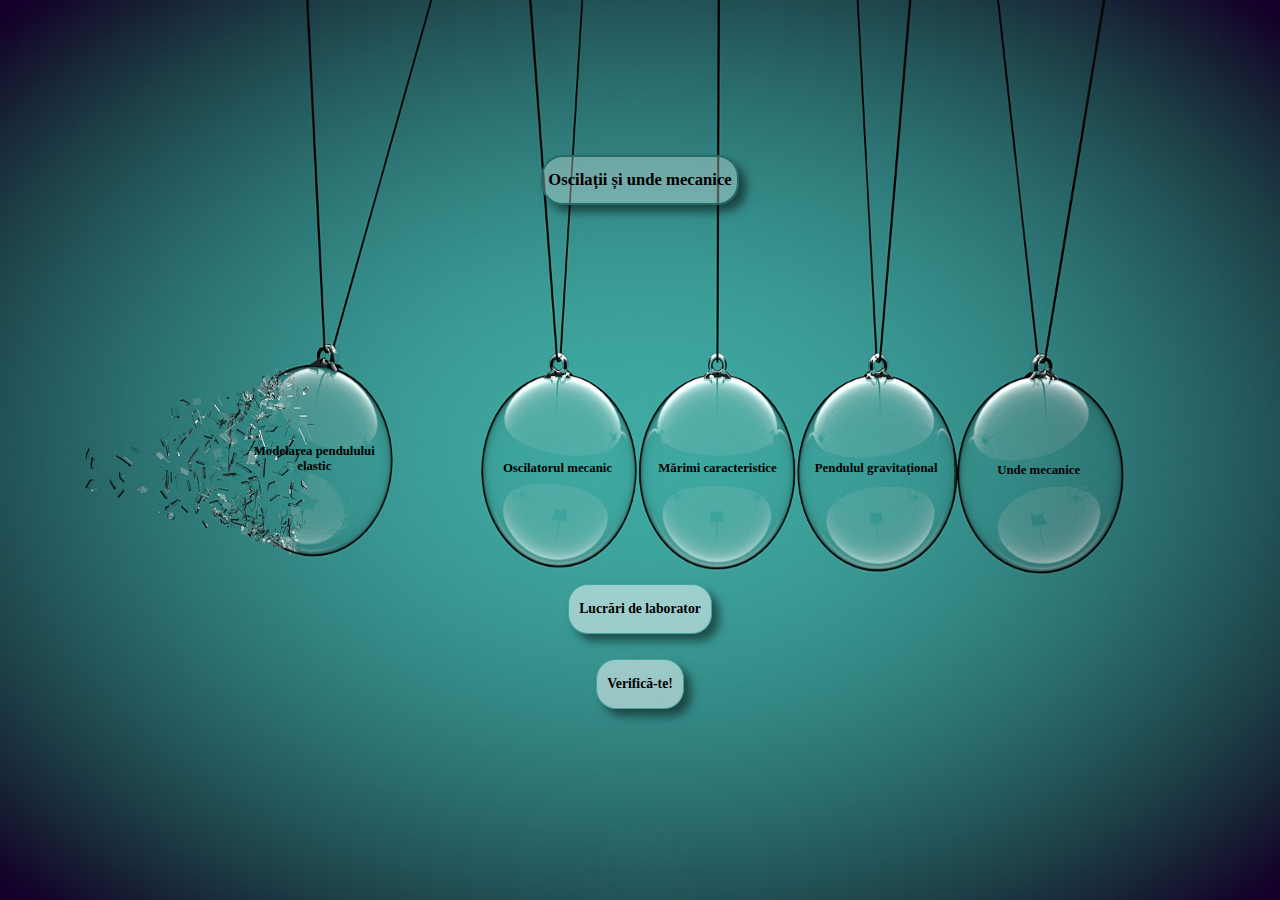
<file: index.html>
<!DOCTYPE html>
<html lang="ro">
    <head>
        <link rel="icon" href="imagini/battle-net-brands.svg">
        <title>Oscilații și unde mecanice</title>
        <meta charset="utf-8">
        <link rel="stylesheet" type="text/css" href="page_index.css">
        <meta name="viewport" content="width=device-width, initial-scale=1.0">
    </head>

    <body>
        <div class="main-section">
            <button class="button1" onclick="location.href='#'">Oscilații și unde mecanice</button>
        </div>
            
        <div class="content">
            <button class="btn button2" onclick="location.href='pendulul_elastic.html'" title="Modelarea pendulului elastic">Modelarea pendulului elastic</button>
            <button class="btn button3" onclick="location.href='pag1.html'" title="Oscilatorul liniar">Oscilatorul mecanic</button>
            <button class="btn button4" onclick="location.href='pag2.html'" title="Mișcarea oscilatorie">Mărimi caracteristice</button>
            <button class="btn button5" onclick="location.href='pag3.html'" title="Pendulul elastic">Pendulul gravitațional</button>
            <button class="btn button6" onclick="location.href='pag4.html'" title="Pendulul gravitațional">Unde mecanice</button>
        </div>

        <button class="verif" onclick="location.href='pag5.html'" title="Lucrări de laborator">Lucrări de laborator</button>
        <button class="verif" onclick="location.href='verificare.html'" title="Probleme">Verifică-te!</button>
    </body>
</html>
</file>
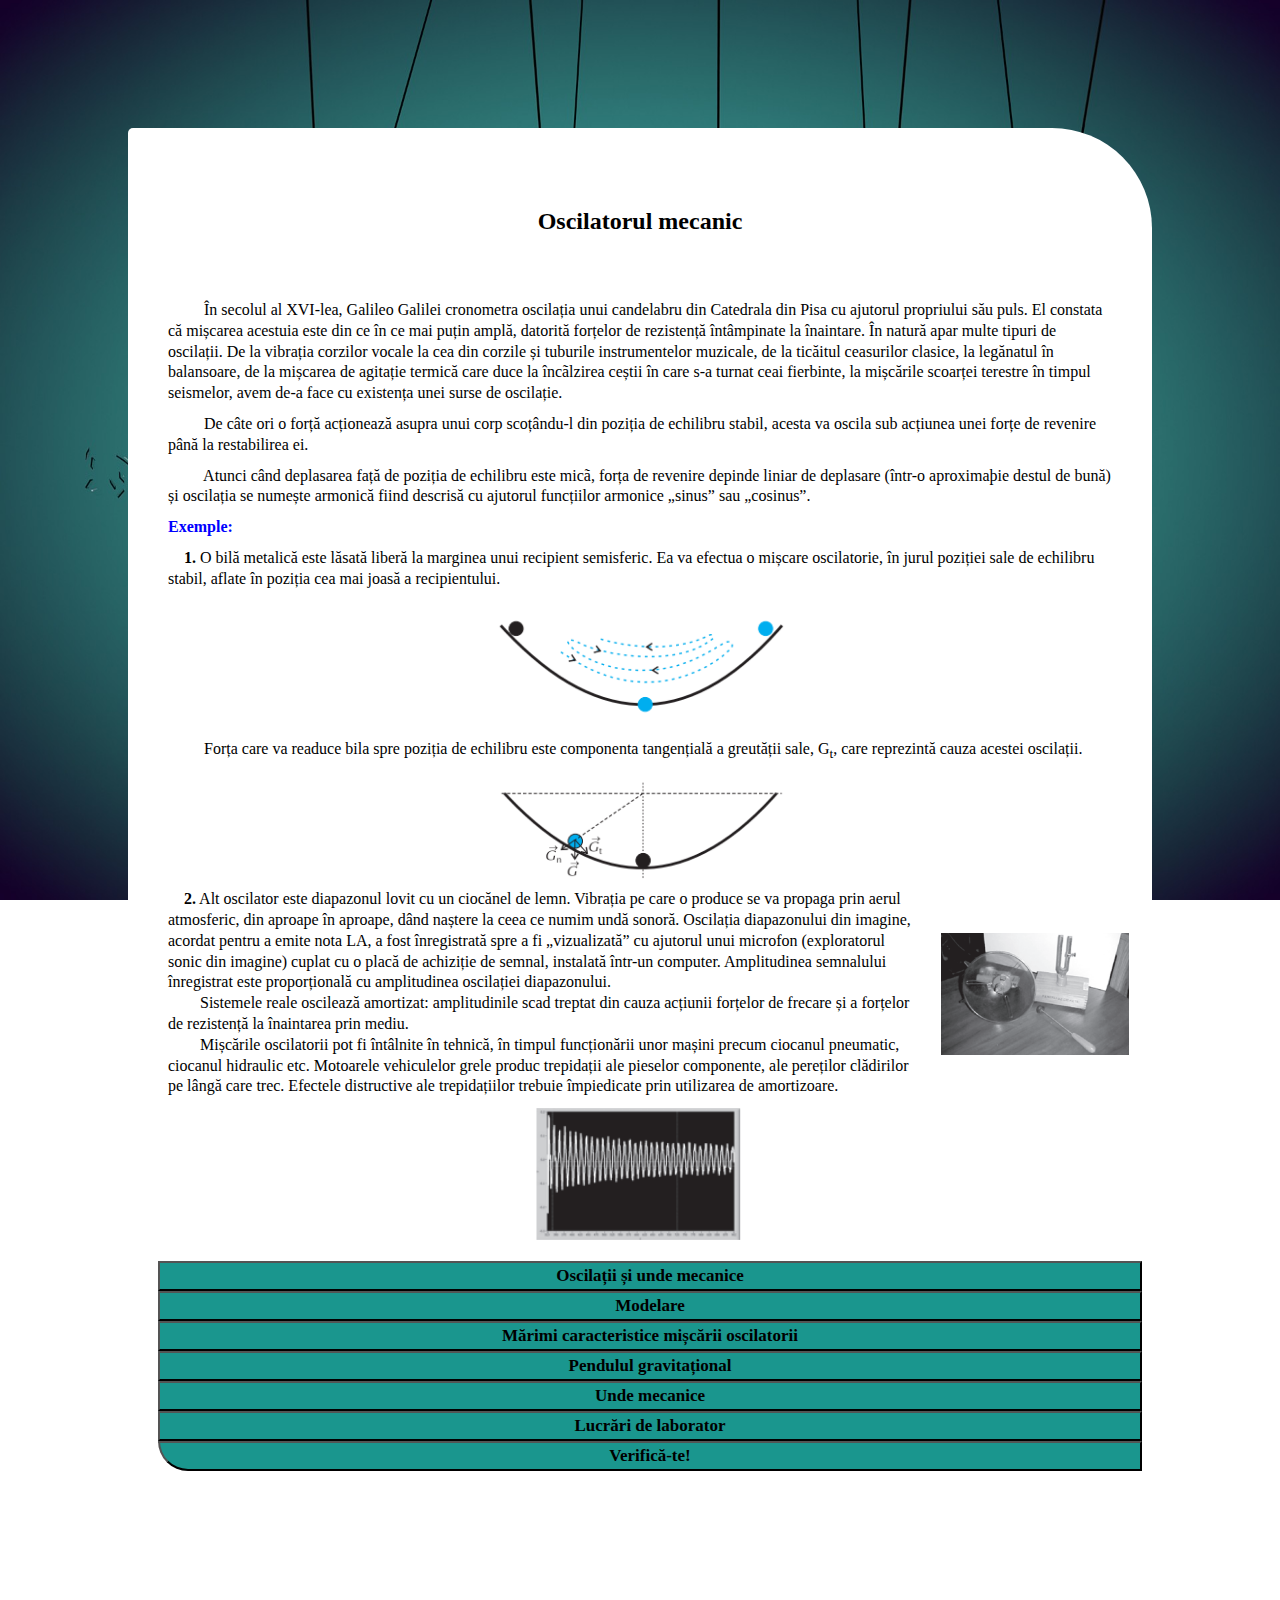
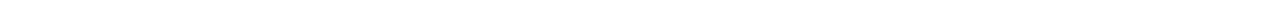
<file: pag1.html>
<!DOCTYPE html>
<html lang="ro">
    <head>
        <link rel="icon" href="imagini/battle-net-brands.svg">
        <title>Oscilatorul mecanic</title>
        <meta charset="utf-8">
        <link rel="stylesheet" type="text/css" href="page2.css">
        <script src="pendul.js"></script>
        <script src="pendul2.js"></script>
    </head>
    <body>
        <div class="content" id="rcorners">
            <h1 class="title">Oscilatorul mecanic</h1>
            <p>&emsp;&emsp;
                    În secolul al XVI-lea, Galileo Galilei cronometra oscilația unui candelabru din Catedrala din Pisa cu
                ajutorul propriului său puls. El constata că mișcarea acestuia este din ce în ce mai puțin amplă, datorită
                forțelor de rezistență întâmpinate la înaintare. În natură apar multe tipuri de oscilații. De la vibrația corzilor
                vocale la cea din corzile și tuburile instrumentelor muzicale, de la ticăitul ceasurilor clasice, la legănatul
                în balansoare, de la mișcarea de agitație termică care duce la încãlzirea ceștii în care s-a turnat ceai fierbinte,
                la mișcările scoarței terestre în timpul seismelor, avem de-a face cu existența unei surse de oscilație.
            </p>
            <p>&emsp;&emsp;
                    De câte ori o forță acționează asupra unui corp scoțându-l din poziția de echilibru stabil, acesta va oscila
                sub acțiunea unei forțe de revenire până la restabilirea ei. </p>
            <p>&emsp;&emsp;
                    Atunci când deplasarea față de poziția de echilibru este
                micã, forța de revenire depinde liniar de deplasare (într-o aproximaþie destul de bună) și oscilația se numește armonică fiind descrisă cu ajutorul funcțiilor
                armonice „sinus” sau „cosinus”.
            </p>
            <p><span class="exemple"><b>Exemple:</b></span></p>
            <p> &emsp;<b>1.</b> O bilă metalică este lăsată liberă la marginea
                unui recipient semisferic. Ea va efectua o mișcare oscilatorie, în jurul poziției sale de echilibru stabil, aflate
                în poziția cea mai joasă a recipientului.
            </p>
            <img src="imagini/miscare_oscilatorie.png" class="center" title="Mișcare oscilatorie">
            <p>&emsp;&emsp;
                    Forța care va readuce bila spre poziția de echilibru
                este componenta tangențială a greutății sale, G<sub>t</sub>, care reprezintă cauza acestei oscilații.</p>
            <img src="imagini/forta_revenire.png" class="center" title="Forța de revenire în poziția de echilibru">
            <div class="image-at-right">
                <p><b>&emsp;2.</b>
                    Alt oscilator este diapazonul lovit cu un ciocănel de lemn. Vibrația pe care o produce se va 
                    propaga prin aerul atmosferic, din aproape în aproape, dând naștere la ceea ce numim undă sonoră. Oscilația diapazonului
                    din imagine, acordat pentru a emite nota LA, a fost înregistrată spre a fi „vizualizată” cu ajutorul unui
                    microfon (exploratorul sonic din imagine) cuplat cu o placă de achiziție de semnal, instalată într-un computer. Amplitudinea semnalului înregistrat este
                    proporțională cu amplitudinea oscilației diapazonului.<br> &emsp;&emsp;Sistemele reale oscilează amortizat: amplitudinile scad treptat din cauza acțiunii
                    forțelor de frecare și a forțelor de rezistență la înaintarea prin mediu. <br>&emsp;&emsp;Mișcările oscilatorii pot fi întâlnite în tehnică, în
                    timpul funcționării unor mașini precum ciocanul pneumatic, ciocanul hidraulic etc. Motoarele vehiculelor grele produc trepidații ale pieselor componente,
                    ale pereților clădirilor pe lângă care trec. Efectele distructive ale trepidațiilor trebuie împiedicate prin utilizarea de amortizoare.
                </p>
                <img src="imagini/explorator_sonic.png" class="image-size" title="Explorator sonic">
            </div>
            <img src="imagini/semnal.png" style="width: 22%; margin-bottom: 20px" class="center" title="Semnalul corespunzător oscilației sonore LA a diapazonului">
            <div>
                <button class="but" onclick="location.href='index.html'">Oscilații și unde mecanice</button>
                <button class="but" onclick="location.href='pendulul_elastic.html'">Modelare</a></button>
                <button class="but" onclick="location.href='pag2.html'">Mărimi caracteristice mișcării oscilatorii</a></button>
                <button class="but" onclick="location.href='pag3.html'">Pendulul gravitațional</a></button>
                <button class="but" onclick="location.href='pag4.html'">Unde mecanice</a></button>
                <button class="but" onclick="location.href='pag5.html'">Lucrări de laborator</a></button>
                <button class="but" style="border-radius: 0px 0px 0px 30px;" onclick="location.href='verificare.html'">Verifică-te!</a></button>
            </div>
        </div>
    </body>
</html>
</file>
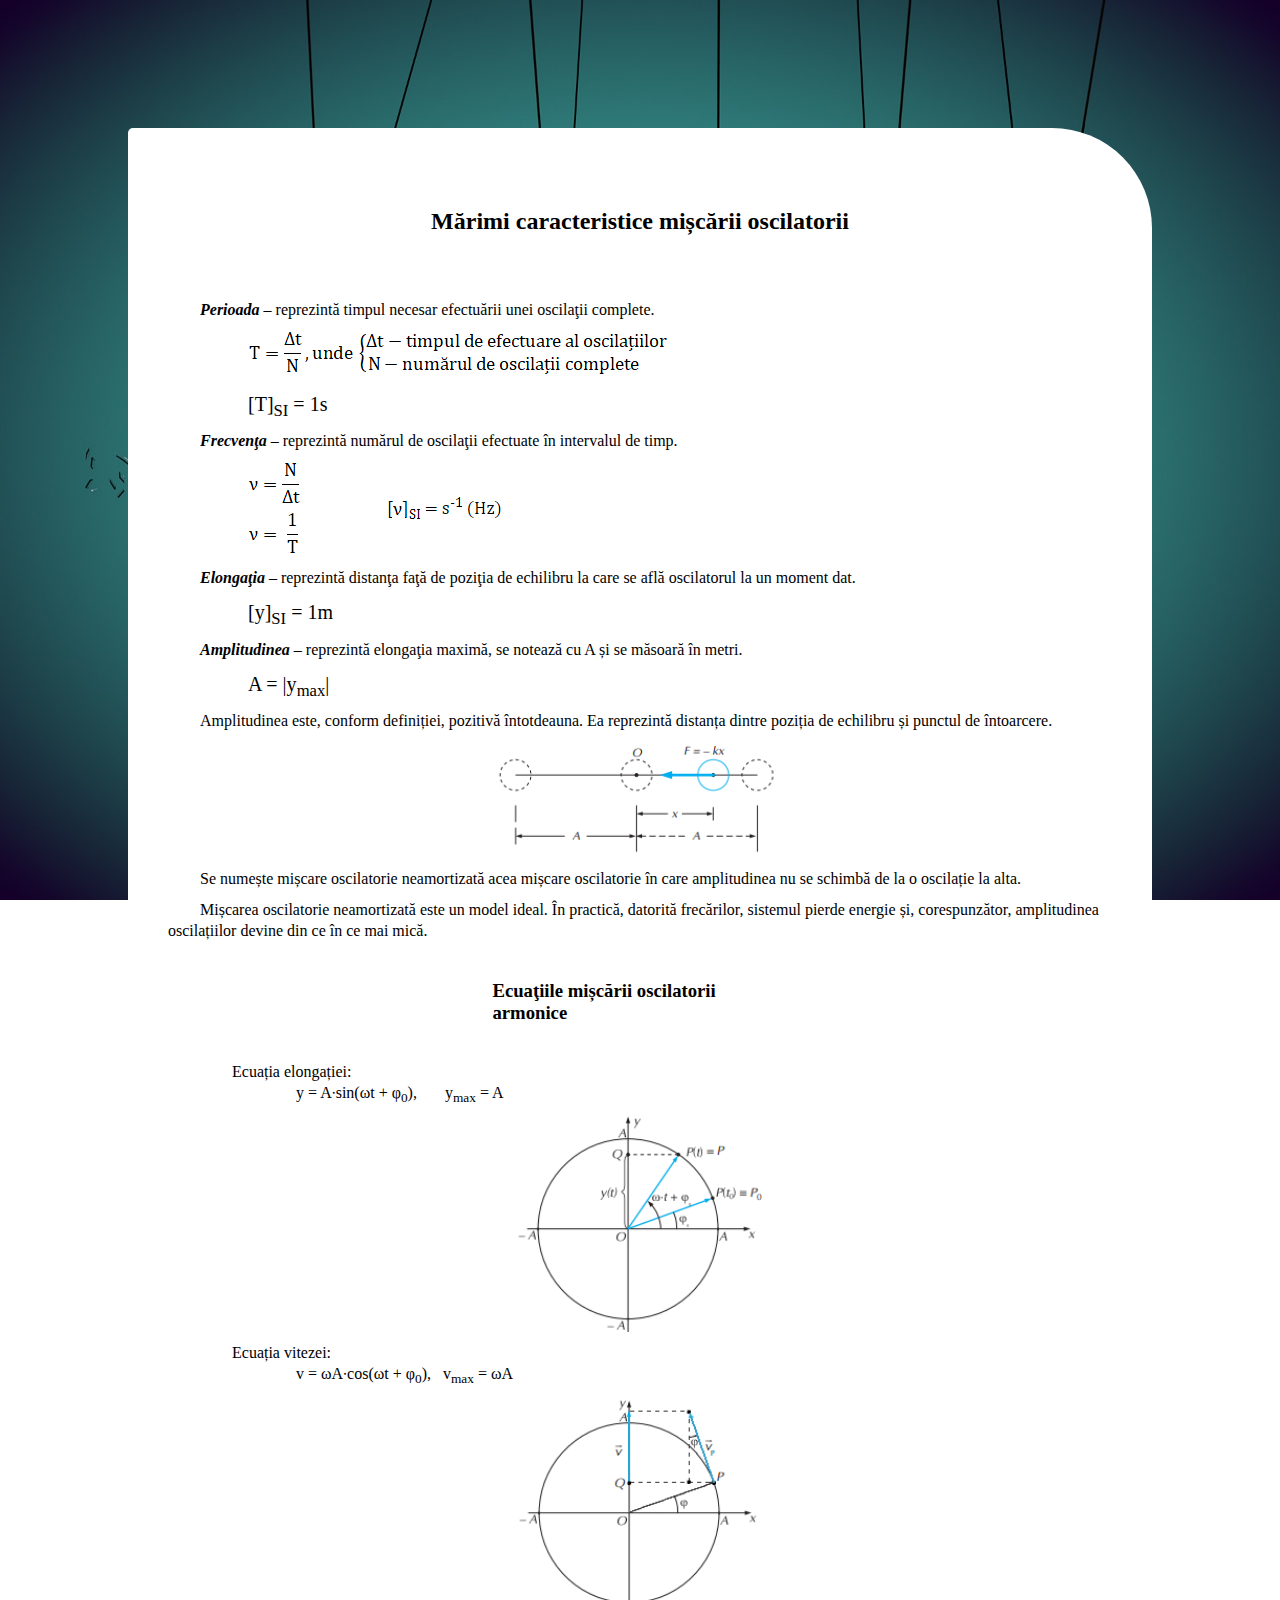
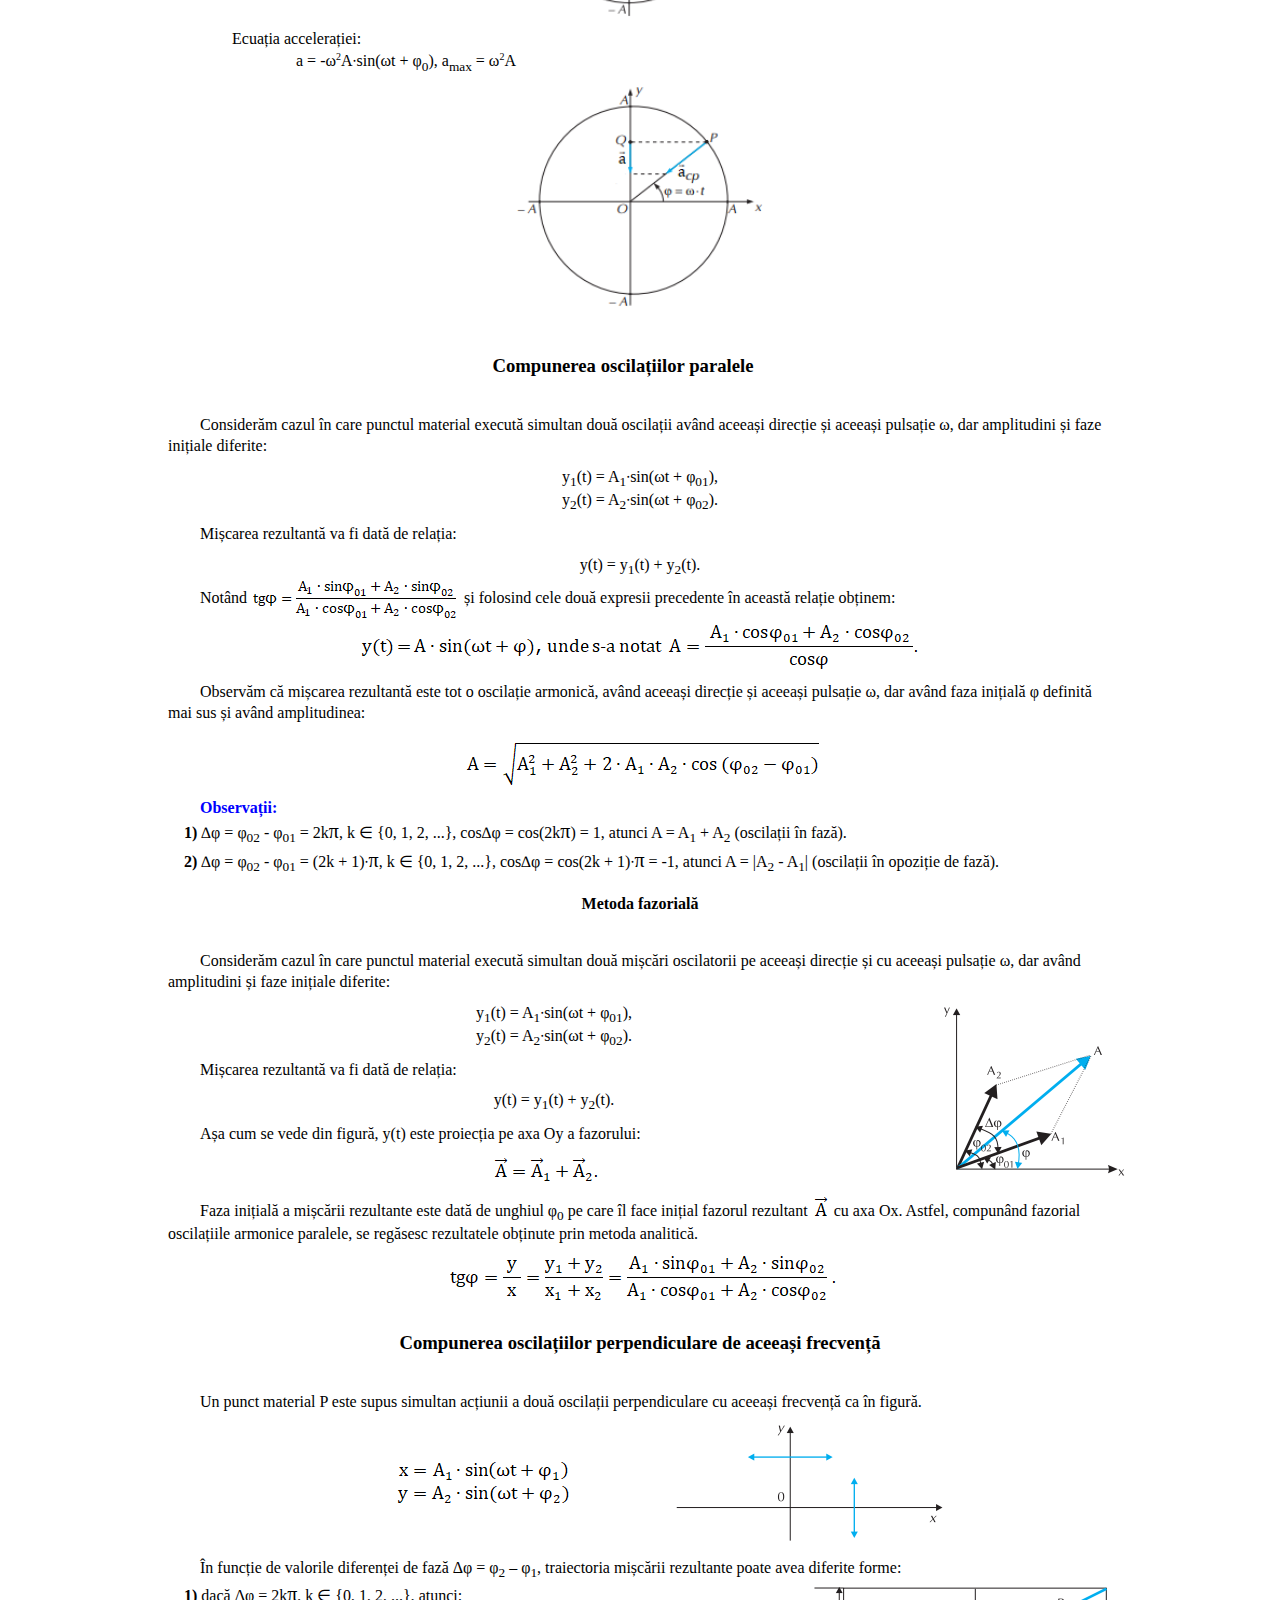
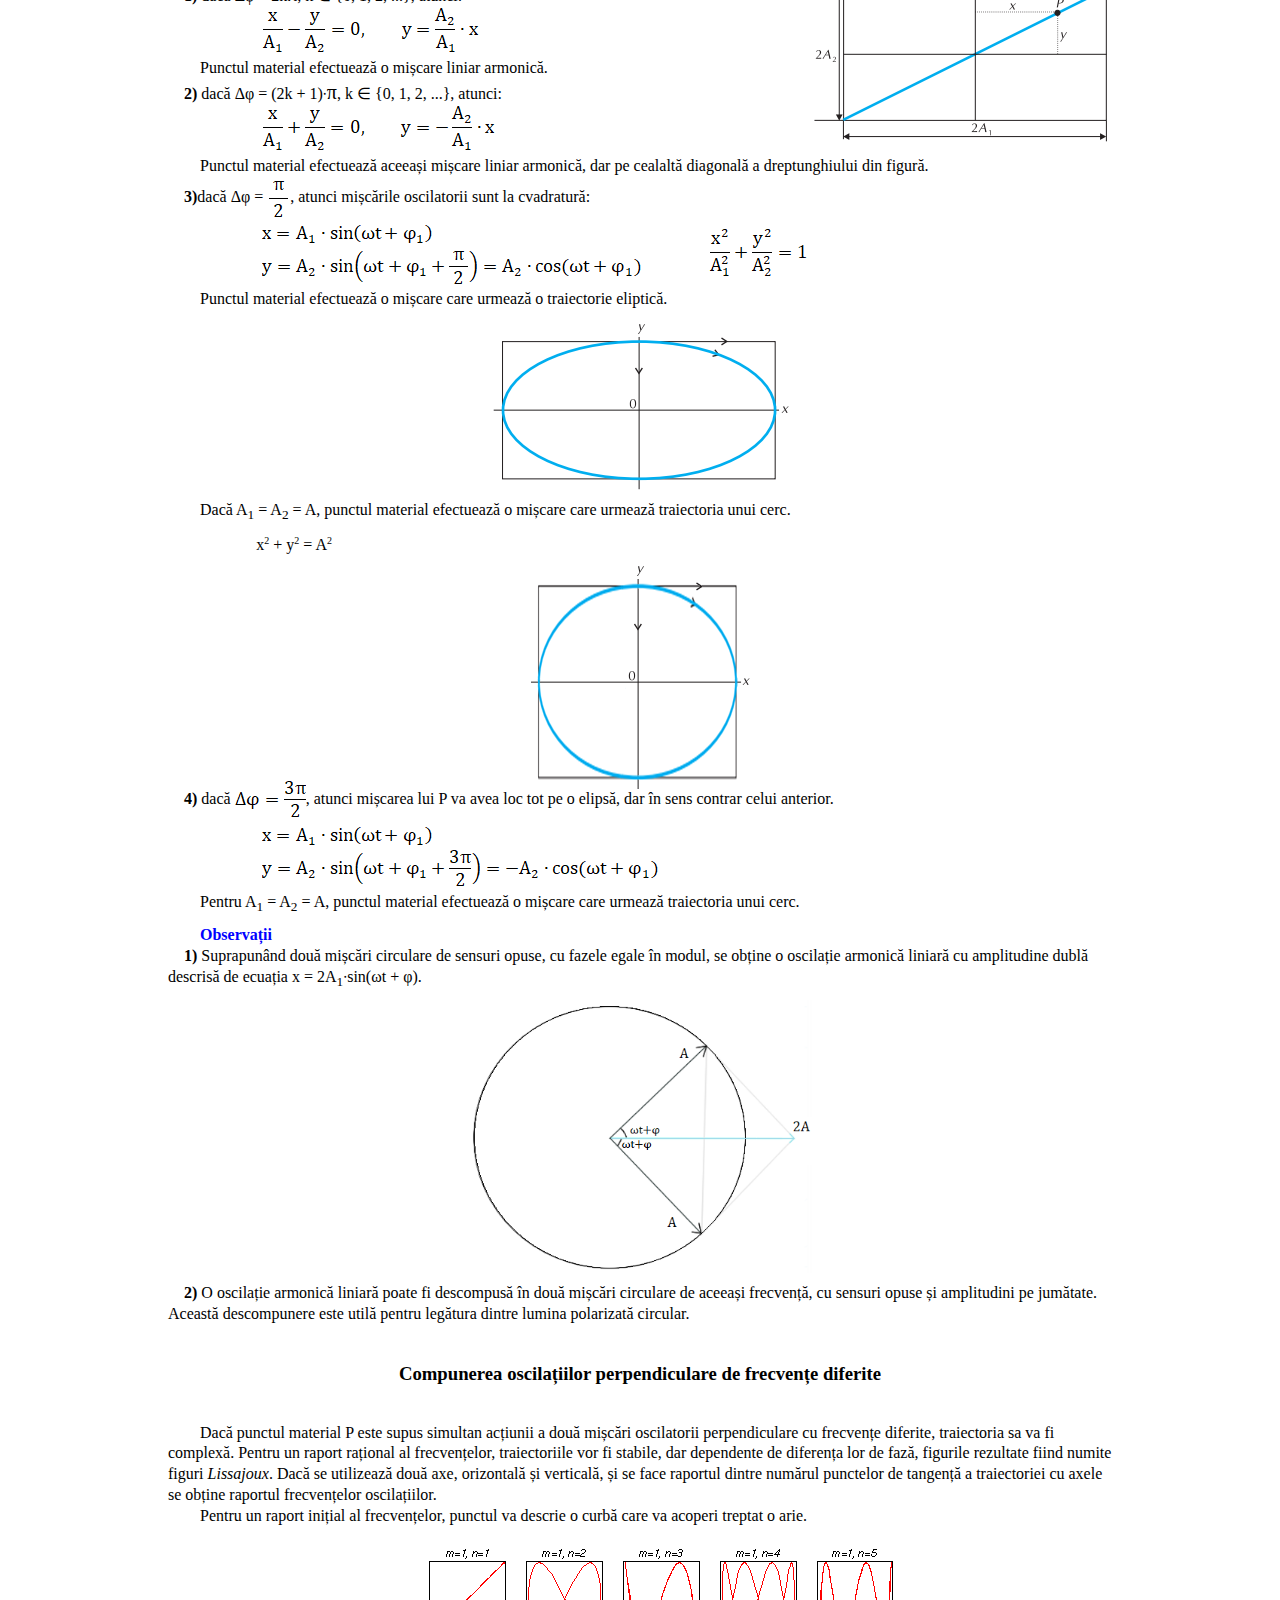
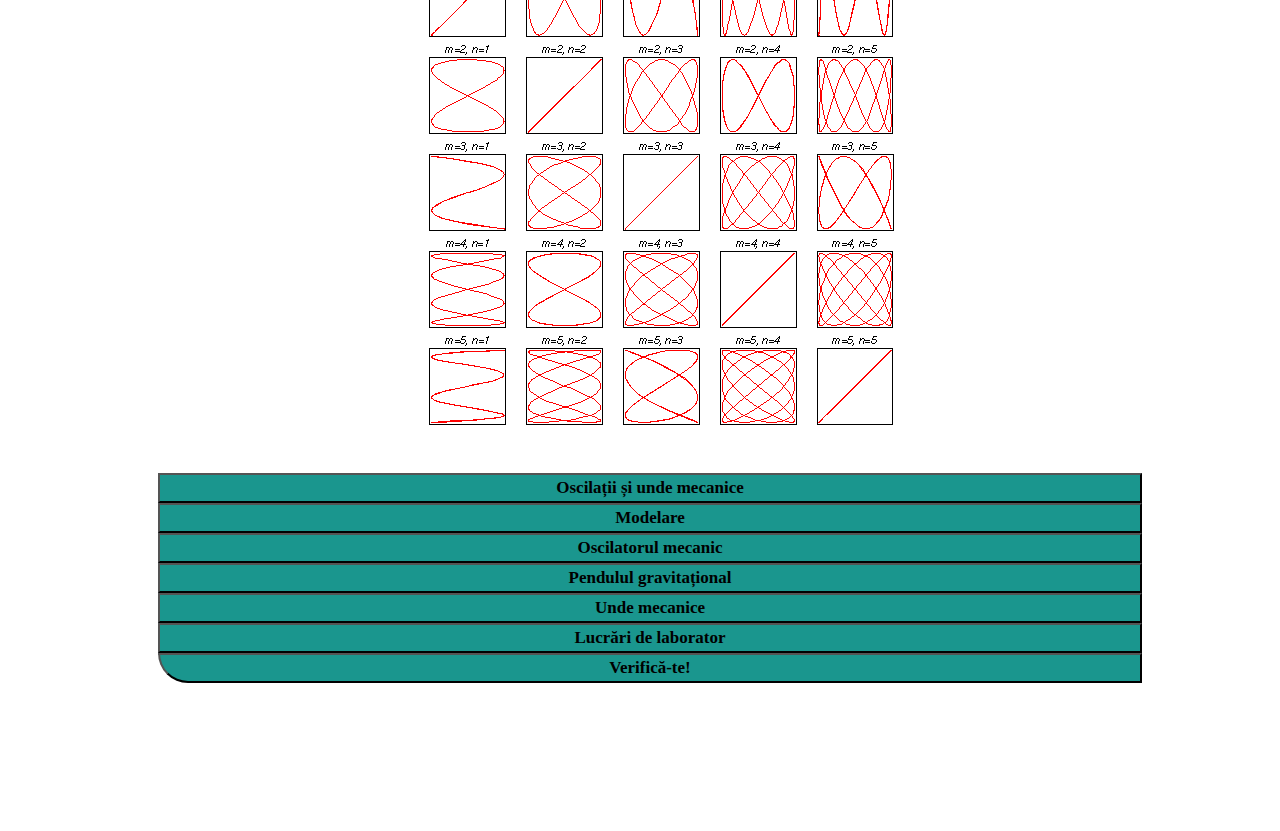
<file: pag2.html>
<!DOCTYPE html>
<html lang="ro">
    <head>
        <link rel="icon" href="imagini/battle-net-brands.svg">
        <title>Mărimi caracteristice mișcării oscilatorii</title>
        <meta charset="utf-8">
        <link rel="stylesheet" type="text/css" href="page2.css">
        <script src="pendul.js"></script>
        <script src="pendul2.js"></script>
    </head>
    <body>
        <div class="content" id="rcorners">
            <h1 class="title">Mărimi caracteristice mișcării oscilatorii</h1>
            <p>&emsp;&emsp;<b><em>Perioada</em></b> – reprezintă timpul necesar efectuării unei oscilaţii complete.</p>
            <img class="margin-left-cambria" src="imagini/perioada.png">
            <p class="margin-left-cambria">[T]<sub>SI</sub> = 1s</p>
            <p>&emsp;&emsp;<b><i>Frecvenţa</i></b> – reprezintă numărul de oscilaţii efectuate în intervalul de timp.</p>
            <img class="margin-left-cambria" src="imagini/frecventa.png">
            <p>&emsp;&emsp;<b><i>Elongaţia</i></b> – reprezintă distanţa faţă de poziţia de echilibru la care se află oscilatorul la un moment dat.</p>
            <p class="margin-left-cambria">[y]<sub>SI</sub> = 1m</p>
            <p>&emsp;&emsp;<b><i>Amplitudinea</i></b> – reprezintă elongaţia maximă, se notează cu A și se măsoară în metri.</p>
            <p class="margin-left-cambria">A = |y<sub>max</sub>|</p>
            <p>&emsp;&emsp;Amplitudinea este, conform definiției, pozitivă întotdeauna. Ea reprezintă distanța dintre poziția de echilibru și punctul de întoarcere. </p>
            <img src="imagini/amplitudinea.png" class="center">
            <p>&emsp;&emsp;Se numește mișcare oscilatorie neamortizată acea mișcare oscilatorie în care amplitudinea nu se schimbă de la o oscilație la alta.</p>
            <p>&emsp;&emsp;Mișcarea oscilatorie neamortizată este un model ideal. În practică, datorită frecărilor, sistemul pierde energie
            și, corespunzător, amplitudinea oscilațiilor devine din ce în ce mai mică.</p><br>
            <h3 class="center">Ecuaţiile mișcării oscilatorii armonice</h3><br>
            <p>&emsp;&emsp;&emsp;&emsp;Ecuația elongației:<br>&emsp;&emsp;&emsp;&emsp;&emsp;&emsp;&emsp;&emsp;y = A∙sin(ωt + φ<sub>0</sub>),&emsp;&ensp; y<sub>max</sub> = A</p>
            <img src="imagini/elongatia.png" title="Legea de mișcare" class="center" style="width: 25%">
            <p>&emsp;&emsp;&emsp;&emsp;Ecuația vitezei:<br>&emsp;&emsp;&emsp;&emsp;&emsp;&emsp;&emsp;&emsp;v = ωA∙cos(ωt + φ<sub>0</sub>),&ensp; v<sub>max</sub> = ωA</p>
            <img src="imagini/viteza.png" title="Legea vitezei" class="center" style="width: 25%">
            <p>&emsp;&emsp;&emsp;&emsp;Ecuația accelerației:<br>&emsp;&emsp;&emsp;&emsp;&emsp;&emsp;&emsp;&emsp;a = -ω<sup style="font-size: 10px;">2</sup>A∙sin(ωt + φ<sub>0</sub>),
            a<sub>max</sub> = ω<sup style="font-size: 10px;">2</sup>A</p>
            <img src="imagini/acceleratia.png" title="Legea accelerației" class="center" style="width: 25%"><br><br>
            <h3 class="center">Compunerea oscilațiilor paralele</h3><br>
            <p>&emsp;&emsp;Considerăm cazul în care punctul material execută simultan două oscilații având aceeași direcție și aceeași pulsație ω, dar amplitudini și faze inițiale diferite:</p>
            <p align="center">y<sub>1</sub>(t) = A<sub>1</sub>∙sin(ωt + φ<sub>01</sub>),<br>
            y<sub>2</sub>(t) = A<sub>2</sub>∙sin(ωt + φ<sub>02</sub>).</p><p>&emsp;&emsp;Mișcarea rezultantă va fi dată de relația:</p>
            <p align="center">y(t) = y<sub>1</sub>(t) + y<sub>2</sub>(t).</p>
            <p style="margin-top: auto; margin-bottom:auto; display: flex;">&emsp;&emsp;Notând&nbsp;<img src="imagini/tg.png" style="margin-top: -14px;">&nbsp;și folosind cele două expresii precedente
            în această relație obținem:</p><img src="imagini/A.png" style="margin-left: auto; margin-right: auto; display: block;">
            <p>&emsp;&emsp;Observăm că mișcarea rezultantă este tot o oscilație armonică, având aceeași direcție și aceeași pulsație ω, dar având faza inițială φ definită mai sus și având
            amplitudinea:</p><img src="imagini/oscilatii_paralele.png" style="margin-left: auto; margin-right: auto; display: block;">
            <p><b style="color: blue;">&emsp;&emsp;Observații:</b> <br>&emsp;<b>1)</b> ∆φ = φ<sub>02</sub> - φ<sub>01</sub> = 2k<span style="font-family: cambria math; font-size: 20px;">π</span>,
            k ∈ {0, 1, 2, ...}, cos∆φ = cos(2k<span style="font-family: cambria math; font-size: 20px;">π</span>) = 1, atunci A = A<sub>1</sub> + A<sub>2</sub> (oscilații în fază).<br>
            &emsp;<b>2)</b> ∆φ = φ<sub>02</sub> - φ<sub>01</sub> = (2k + 1)∙<span style="font-family: cambria math; font-size: 20px;">π</span>,
            k ∈ {0, 1, 2, ...}, cos∆φ = cos(2k + 1)∙<span style="font-family: cambria math; font-size: 20px;">π</span> = -1, atunci A = |A<sub>2</sub> - A<sub>1</sub>| (oscilații în opoziție de
            fază).</p><h4 style="margin-top: 2%;" align="center">Metoda fazorială</h4><br>
            <p>&emsp;&emsp;Considerăm cazul în care punctul material execută simultan două mișcări oscilatorii pe aceeași direcție și cu aceeași pulsație ω, dar având amplitudini și faze
            inițiale diferite:</p><img src="imagini/metoda_fazoriala.png" align="right"><p align="center">y<sub>1</sub>(t) = A<sub>1</sub>∙sin(ωt + φ<sub>01</sub>),<br>
            y<sub>2</sub>(t) = A<sub>2</sub>∙sin(ωt + φ<sub>02</sub>).</p><p>&emsp;&emsp;Mișcarea rezultantă va fi dată de relația:</p>
            <p align="center">y(t) = y<sub>1</sub>(t) + y<sub>2</sub>(t).</p><p>&emsp;&emsp;Așa cum se vede din figură, y(t) este proiecția pe axa Oy a fazorului:</p>
            <img src="imagini/vectori.png" style="margin-left: auto; margin-right: auto; display: block;"><p>&emsp;&emsp;Faza inițială a mișcării rezultante este dată de unghiul φ<sub>0</sub> pe care îl
            face inițial fazorul rezultant <img src="imagini/vector.png">cu axa Ox. Astfel, compunând fazorial oscilațiile armonice paralele, se regăsesc rezultatele obținute prin metoda analitică.</p>
            <img src="imagini/tangenta.png" style="margin-left: auto; margin-right: auto; display: block;"><br><h3 align="center">Compunerea oscilațiilor perpendiculare de aceeași frecvență</h3><br>
            <p>&emsp;&emsp;Un punct material P este supus simultan acțiunii a două oscilații perpendiculare cu aceeași frecvență ca în figură.</p><img src="imagini/osc.png" style="margin-left: 25%;">
            <img src="imagini/oscilatii_perpendiculare.png" style="margin-left: 10%;">
            <p>&emsp;&emsp;În funcție de valorile diferenței de fază Δφ = φ<sub>2</sub> – φ<sub>1</sub>, traiectoria mișcării rezultante poate avea diferite forme:<img
            src="imagini/miscare_liniar_armonica.png" align="right"><br>&emsp;<b>1)</b> dacă Δφ = 2k<span style="font-family: cambria math; font-size: 20px;">π</span>, k ∈ {0, 1, 2, ...}, atunci:<br>
            <img src="imagini/miscare_liniara.png" style="margin-left: 10%;"><br>&emsp;&emsp;Punctul material efectuează o mișcare liniar armonică.<br>
            <b>&emsp;2)</b> dacă Δφ = (2k + 1)∙<span style="font-family: cambria math; font-size: 20px;">π</span>, k ∈ {0, 1, 2, ...}, atunci:<br>
            <img src="imagini/miscare_liniara_1.png" style="margin-left: 10%;"><br>&emsp;&emsp;Punctul material efectuează aceeași mișcare liniar armonică, dar pe cealaltă diagonală a dreptunghiului
            din figură.<p><p style="margin-top: auto; margin-bottom:auto; display: flex;"><b>&emsp;3)</b> dacă Δφ =&nbsp;<img src="imagini/pipedoi.png" style="margin-top: -11px;">, atunci mișcările
            oscilatorii sunt la cvadratură:</p><p><img src="imagini/elipsa.png" style="margin-left: 10%; margin-top: -5px;"><br>&emsp;&emsp;Punctul material efectuează o mișcare care urmează o
            traiectorie eliptică.</p><img src="imagini/miscare_eliptica.png" style="margin-left: auto; margin-right: auto; display: block;"><p>&emsp;&emsp;Dacă A<sub>1</sub> = A<sub>2</sub> = A, 
            punctul material efectuează o mișcare care urmează traiectoria unui cerc.</p><p style="margin-left: 11%;">x<sup>2</sup> + y<sup>2</sup> = A<sup>2</sup></p><img src="imagini/cerc.png"
            style="margin-left: auto; margin-right: auto; display: block;"><p style="margin-top: auto; margin-bottom: auto; display: flex;"><b>&emsp;4)</b>&nbsp;dacă&nbsp;<img
            src="imagini/treipipedoi.png" style="margin-top: -8px;">, atunci mișcarea lui P va avea loc tot pe o elipsă, dar în sens contrar celui anterior.</p><p><img src="imagini/elipsa_1.png"
            style="margin-left: 10%;"><br>&emsp;&emsp;Pentru A<sub>1</sub> = A<sub>2</sub> = A, punctul material efectuează o mișcare care urmează traiectoria unui cerc.</p>
            <p>&emsp;&emsp;<b style="color: blue;">Observații</b><br>&emsp;<b>1)</b> Suprapunând două mișcări circulare de sensuri opuse, cu fazele egale în modul, se obține o oscilație armonică
            liniară cu amplitudine dublă descrisă de ecuația x = 2A<sub>1</sub>∙sin(ωt + φ).</p><img src="imagini/suprapunere.png" style="margin-left: auto; margin-right: auto; display: flex; width:
            35%;"><p>&emsp;<b>2)</b> O oscilație armonică liniară poate fi descompusă în două mișcări circulare de aceeași frecvență, cu sensuri opuse și amplitudini pe jumătate. Această
            descompunere este utilă pentru legătura dintre lumina polarizată circular.</p><br><h3 align="center">Compunerea oscilațiilor perpendiculare de frecvențe diferite</h3><br>
            <p>&emsp;&emsp;Dacă punctul material P este supus simultan acțiunii a două mișcări oscilatorii perpendiculare cu frecvențe diferite, traiectoria sa va fi complexă. Pentru un raport
            rațional al frecvențelor, traiectoriile vor fi stabile, dar dependente de diferența lor de fază, figurile rezultate fiind numite figuri <i>Lissajoux</i>. Dacă se utilizează două axe,
            orizontală și verticală, și se face raportul dintre numărul punctelor de tangență a traiectoriei cu axele se obține raportul frecvențelor oscilațiilor.<br>&emsp;&emsp;Pentru un
            raport inițial al frecvențelor, punctul va descrie o curbă care va acoperi treptat o arie.</p>
            <img src="imagini/lissajoux1.png" style="margin-left: auto; margin-right: auto; display: block;" title="Figuri Lissajoux"><br>
            <br>
            <div>
                <button class="but" onclick="location.href='index.html'">Oscilații și unde mecanice</button>
                <button class="but" onclick="location.href='pendulul_elastic.html'">Modelare</a></button>
                <button class="but" onclick="location.href='pag1.html'">Oscilatorul mecanic</a></button>
                <button class="but" onclick="location.href='pag3.html'">Pendulul gravitațional</a></button>
                <button class="but" onclick="location.href='pag4.html'">Unde mecanice</a></button>
                <button class="but" onclick="location.href='pag5.html'">Lucrări de laborator</a></button>
                <button class="but" style="border-radius: 0px 0px 0px 30px;" onclick="location.href='verificare.html'">Verifică-te!</a></button>
            </div>
        </div>
    </body>
</html>
</file>
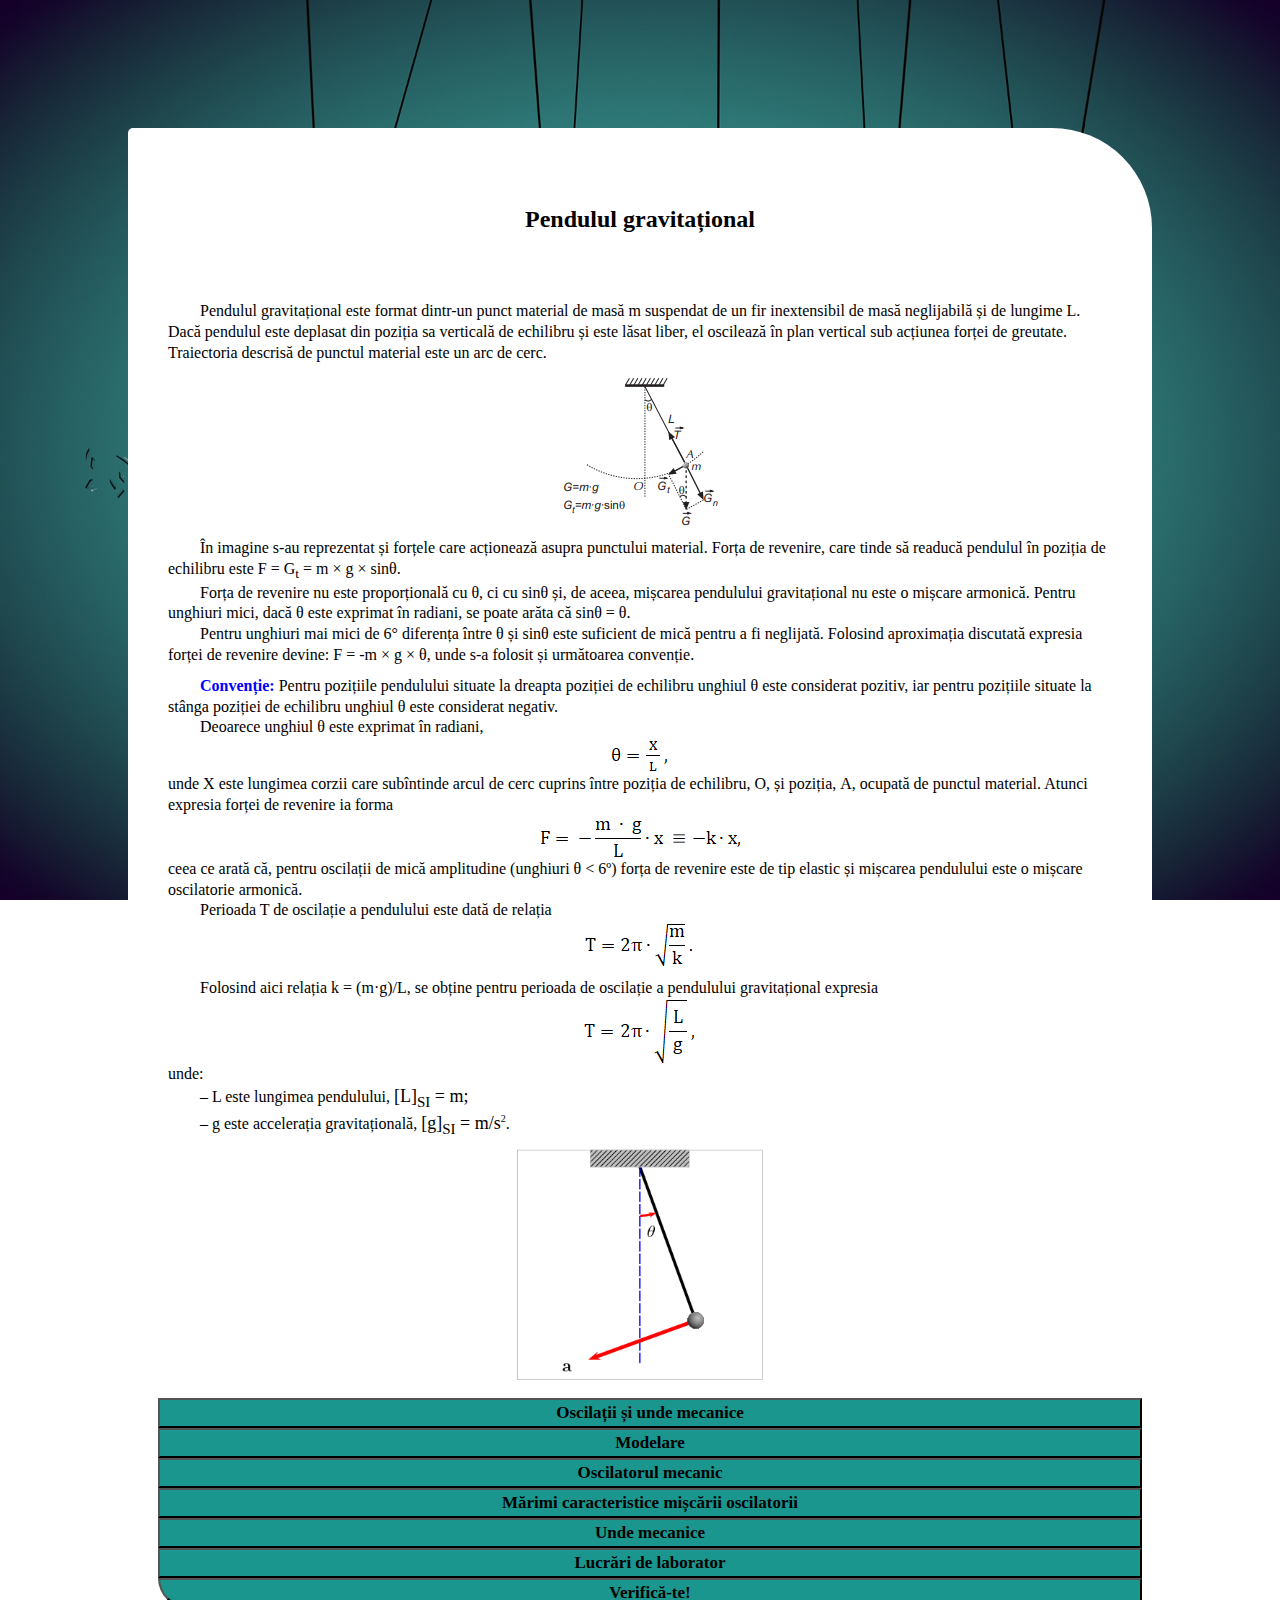
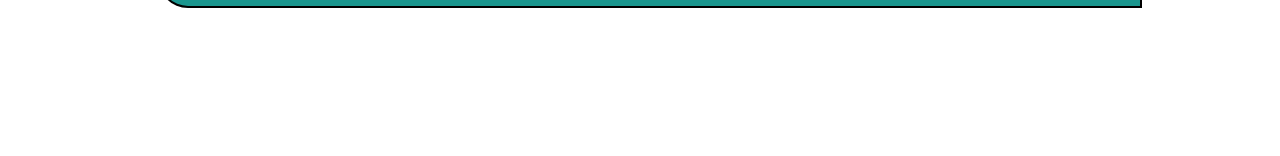
<file: pag3.html>
<!DOCTYPE html>
<html lang="ro">
    <head>
        <link rel="icon" href="imagini/battle-net-brands.svg">
        <title>Pendulul gravitațional</title>
        <meta charset="utf-8">
        <link rel="stylesheet" type="text/css" href="page2.css">
        <script src="pendul.js"></script>
        <script src="pendul2.js"></script>
    </head>
    <body>
        <div class="content" id="rcorners">
            <br><h1>Pendulul gravitațional</h1><br>
            <p>&emsp;&emsp;Pendulul gravitațional este format dintr-un punct
                material de masă m suspendat de un fir inextensibil de
                masă neglijabilă și de lungime L. Dacă
                pendulul este deplasat din poziția sa verticală de
                echilibru și este lăsat liber, el oscilează în plan vertical
                sub acțiunea forței de greutate. Traiectoria descrisă de
                punctul material este un arc de cerc. 
                </p><img src="imagini/pendulul_gravitational.png" style="margin-left: auto; margin-right: auto; display: block;" title = "Pendulul gravitațional">
                <p>&emsp;&emsp;În imagine
                s-au reprezentat și forțele care acționează asupra
                punctului material. Forța de revenire, care tinde să
                readucă pendulul în poziția de echilibru este F = G<sub>t</sub> = m × g × sinθ.<br>
                &emsp;&emsp;Forța de revenire nu este proporțională cu θ, ci cu sinθ și, de aceea, mișcarea pendulului gravitațional nu este
                o mișcare armonică. Pentru unghiuri mici, dacă θ este exprimat în radiani, se poate arăta că
                sinθ = θ.
                <br>&emsp;&emsp;Pentru unghiuri
                mai mici de 6° diferența între θ și sinθ este suficient de mică pentru a fi neglijată. Folosind aproximația discutată
                expresia forței de revenire devine: F = -m × g × θ, unde s-a folosit și următoarea convenție.</p>
                <p>&emsp;&emsp;<b><span style="color: blue;">Convenție:<span></b> Pentru pozițiile pendulului situate la dreapta poziției de echilibru unghiul θ este considerat pozitiv,
                iar pentru pozițiile situate la stânga poziției de echilibru unghiul θ este considerat negativ.<br>
                &emsp;&emsp;Deoarece unghiul θ este exprimat în radiani,<img src="imagini/ec1.png" style="margin-left: auto; margin-right: auto; display: block;">
                unde <span style="font-family: cambria math; font-size: 16px;">X</span> este 
                lungimea corzii care subîntinde arcul de cerc cuprins între poziția de echilibru,
                <span style="font-family: cambria math; font-size: 16px;">O</span>, și poziția,
                <span style="font-family: cambria math; font-size: 16px;">A</span>,
                ocupată de punctul material. Atunci expresia forței de revenire ia forma <img src="imagini/ec2.png" style="margin-left: auto; margin-right: auto; display: block;">
                ceea ce arată că, pentru oscilații de mică amplitudine (unghiuri θ &lt; 6º) forța de revenire este de tip elastic și
                mișcarea pendulului este o mișcare oscilatorie armonică.<br>
                &emsp;&emsp;Perioada T de oscilație a pendulului este dată de relația<img src="imagini/ec3.png" style="margin-left: auto; margin-right: auto; display: block;"></p>
                <p>&emsp;&emsp;Folosind aici relația k = (m·g)/L, se obține pentru perioada de oscilație a pendulului gravitațional expresia
                <img src="imagini/ec4.png" style="margin-left: auto; margin-right: auto; display: block;">
                unde:<br>
                &emsp;&emsp;– L este lungimea pendulului, <span style="font-family: cambria math; font-size: 18px;">[L]<sub>SI</sub> = m;</span><br>
                &emsp;&emsp;– g este accelerația gravitațională, <span style="font-family: cambria math; font-size: 18px;">[g]<sub>SI</sub> = m/s<sup style="font-size: 10px;">2</sup></span>.
            </p>
            <img src="imagini/pendulul_gravitational.gif" class="center" style="width: 25%;"><br>
            <div>
                <button class="but" onclick="location.href='index.html'">Oscilații și unde mecanice</button>
                <button class="but" onclick="location.href='pendulul_elastic.html'">Modelare</a></button>
                <button class="but" onclick="location.href='pag1.html'">Oscilatorul mecanic</a></button>
                <button class="but" onclick="location.href='pag2.html'">Mărimi caracteristice mișcării oscilatorii</a></button>
                <button class="but" onclick="location.href='pag4.html'">Unde mecanice</a></button>
                <button class="but" onclick="location.href='pag5.html'">Lucrări de laborator</a></button>
                <button class="but" style="border-radius: 0px 0px 0px 30px;" onclick="location.href='verificare.html'">Verifică-te!</a></button>
            </div>
        </div>
    </body>
</html>
</file>
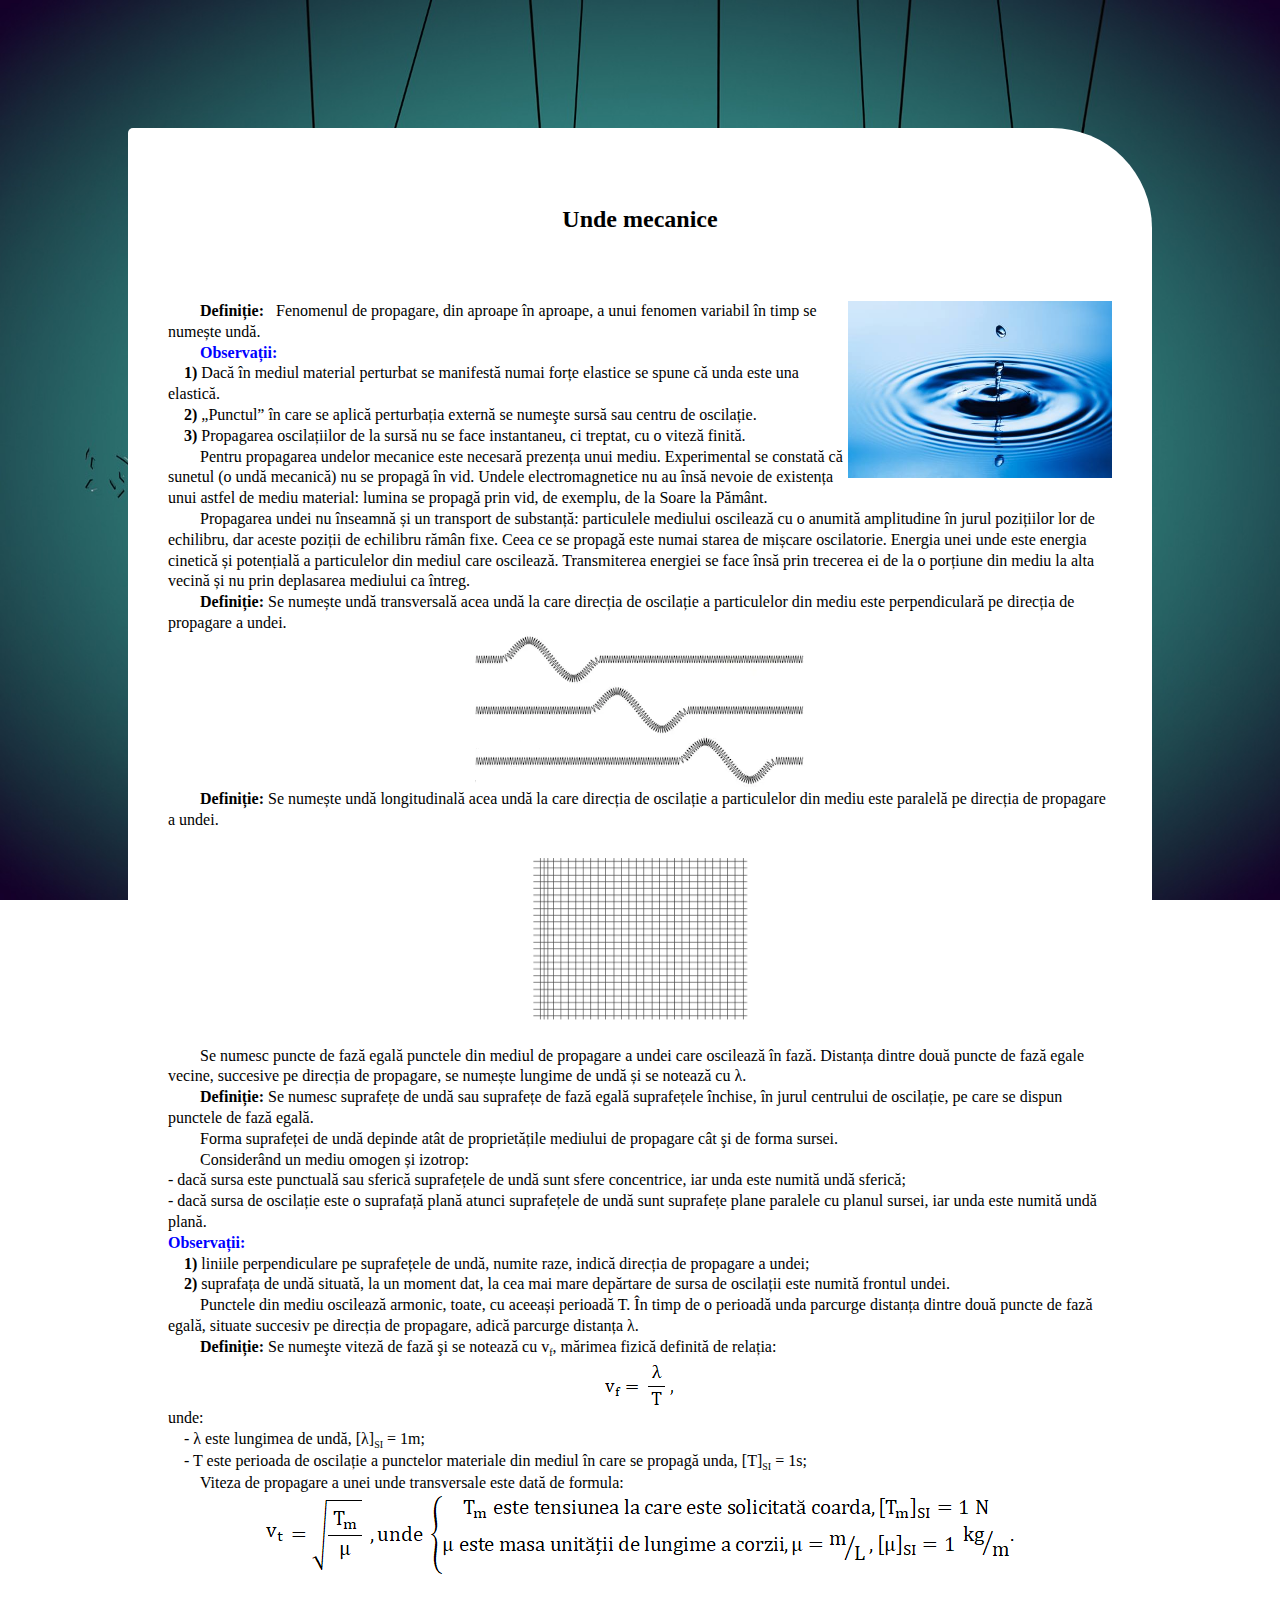
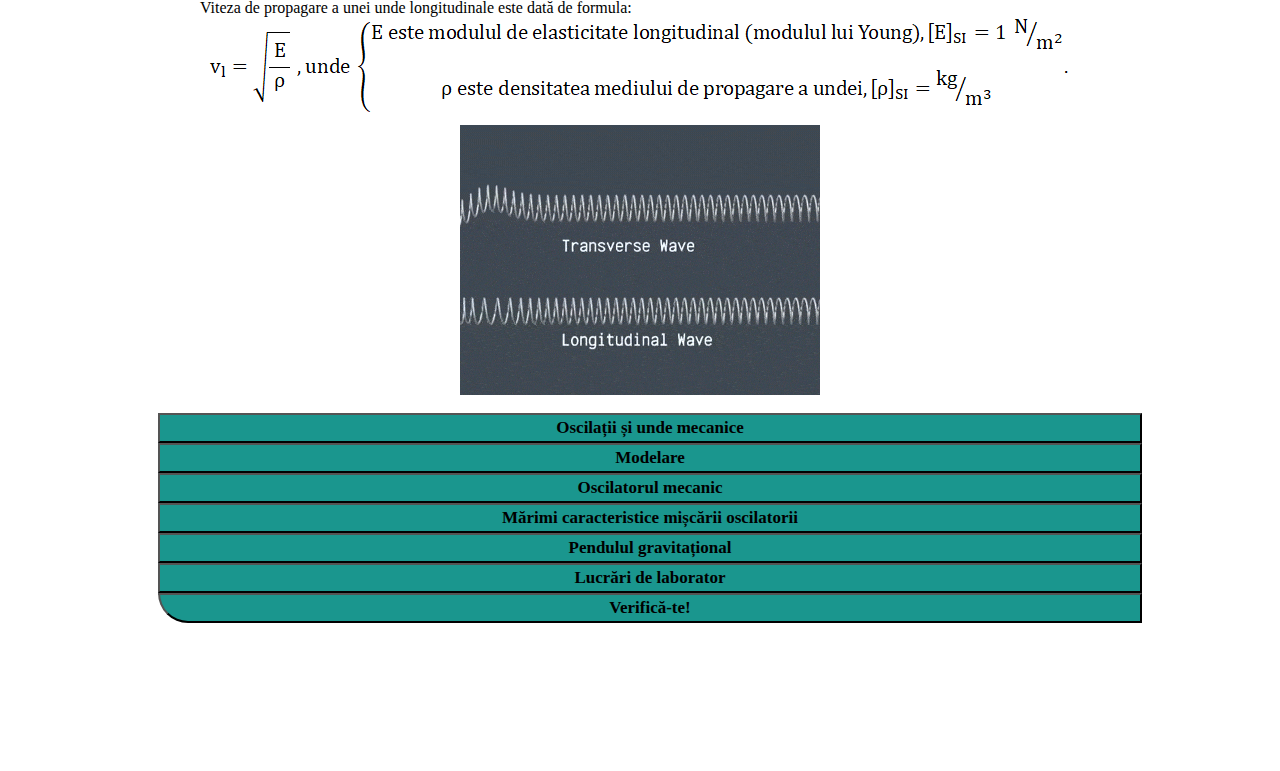
<file: pag4.html>
<!DOCTYPE html>
<html lang="ro">
    <head>
    <link rel="icon" href="imagini/battle-net-brands.svg">
        <title>Unde mecanice</title>
        <meta charset="utf-8">
        <link rel="stylesheet" type="text/css" href="page2.css">
        <script src="pendul.js"></script>
        <script src="pendul2.js"></script>
    </head>
    <body>
        <div class="content" id="rcorners">
            <br/><h1>Unde mecanice</h1><br/>
            <p><img src="imagini/unde_apa.jpg" style="width: 28%" align="right"><b>&emsp;&emsp;Definiție:</b>&ensp; Fenomenul de propagare, din aproape în aproape, a unui fenomen variabil în timp se numește undă.<br/>
            <b style="color: blue;">&emsp;&emsp;Observații:</b> <br/>&emsp;<b>1)</b> Dacă în mediul material perturbat se manifestă numai forțe elastice se spune că unda este una elastică.<br/>
            &emsp;<b>2)</b> „Punctul” în care se aplică perturbația externă se numeşte sursă sau centru de oscilație. 
            <br/>&emsp;<b>3)</b> Propagarea oscilațiilor de la sursă nu se face instantaneu, ci treptat, cu o viteză finită.<br/>&emsp;&emsp;Pentru propagarea undelor mecanice este necesară prezența unui
            mediu. Experimental se constată că sunetul (o undă mecanică) nu se propagă în vid. Undele electromagnetice nu au însă nevoie de existența unui astfel de 
            mediu material: lumina se propagă prin vid, de exemplu, de la Soare la Pământ.<br/>&emsp;&emsp;Propagarea undei nu înseamnă și un transport de substanță: particulele mediului oscilează cu 
            o anumită amplitudine în jurul pozițiilor lor de echilibru, dar aceste poziții de echilibru rămân fixe. Ceea ce se propagă este numai starea de mișcare
            oscilatorie. Energia unei unde este energia cinetică și potențială a particulelor din mediul care oscilează. Transmiterea energiei se face însă prin trecerea
            ei de la o porțiune din mediu la alta vecină și nu prin deplasarea mediului ca întreg.<br/>&emsp;&emsp;<b>Definiție:</b> Se numește undă transversală acea undă
            la care direcția de oscilație a particulelor din mediu este perpendiculară pe direcția de propagare a undei.
            <img src="imagini/unde_transversale.png" title="Unde transversale" class="center" style="width: 35%;">&emsp;&emsp;<b>Definiție:</b>
            Se numește undă longitudinală acea undă la care direcția de oscilație a particulelor din mediu este paralelă pe direcția de propagare a undei.
            <img src="imagini/unde_longitudinale.gif" title="Unda pulsului de presiune în plan" class="center">
            &emsp;&emsp;Se numesc puncte de fază egală punctele din mediul de propagare a undei care oscilează în fază. Distanța dintre două puncte de fază egale vecine, 
            succesive pe direcția de propagare, se numește lungime de undă și se notează cu λ.
            <br/>&emsp;&emsp;<b>Definiție:</b> Se numesc suprafețe de undă sau suprafețe de fază egală suprafețele închise, în jurul centrului de oscilație, pe care se dispun punctele
            de fază egală.<br/>&emsp;&emsp;Forma suprafeței de undă depinde atât de proprietățile mediului de propagare cât şi de forma sursei.<br/>&emsp;&emsp;Considerând un mediu omogen și
            izotrop: <br/>- dacă sursa este punctuală sau sferică suprafețele de undă sunt sfere concentrice, iar unda este numită undă sferică;<br/>-
            dacă sursa de oscilație este o suprafață plană atunci suprafețele de undă sunt suprafețe plane paralele cu planul sursei, iar unda
            este numită undă plană.<br/>
            <b style="color: blue;">Observații:</b><br/>&emsp;<b>1)</b> liniile perpendiculare pe suprafețele de undă, numite raze, indică direcția de propagare a undei;<br/>&emsp;<b>2)</b>
            suprafața de undă situată, la un moment dat, la cea mai mare depărtare de sursa de oscilații este numită frontul undei.<br/>&emsp;&emsp;Punctele din mediu oscilează armonic,
            toate, cu aceeași perioadă T. În timp de o perioadă unda parcurge distanța dintre două puncte de fază egală, situate succesiv pe direcția de propagare, 
            adică parcurge distanța λ.<br/>
            &emsp;&emsp;<b>Definiție:</b> Se numeşte viteză de fază şi se notează cu v<sub style="font-size: 10px;">f</sub>, mărimea fizică definită de relația:
            <img src="imagini/viteza_de_faza.png" style="margin-left: auto; margin-right: auto; display: block;">
            unde:<br/>&emsp;- λ este lungimea de undă, [λ]<sub style="font-size: 10px;">SI</sub> = 1m;<br/>&emsp;- T este perioada de oscilație a punctelor materiale din
            mediul în care se propagă unda, [T]<sub style="font-size: 10px;">SI</sub> = 1s;</br>
            &emsp;&emsp;Viteza de propagare a unei unde transversale este dată de formula:
            <img src="imagini/viteza_undei_transversale.png" style="margin-left: auto; margin-right: auto; display: block;"><br/>
            &emsp;&emsp;Viteza de propagare a unei unde longitudinale este dată de formula:
            <img src="imagini/viteza_undei_longitudinale.png" style="margin-left: auto; margin-right: auto; display: block;"></p>
            <img src="imagini/unde_longitudinale_si_transversale.gif" style="margin-left: auto; margin-right: auto; display: block;" title="Unde transversale vs. unde longitudinale"><br/>
            <div>
                <button class="but" onclick="location.href='index.html'">Oscilații și unde mecanice</button>
                <button class="but" onclick="location.href='pendulul_elastic.html'">Modelare</a></button>
                <button class="but" onclick="location.href='pag1.html'">Oscilatorul mecanic</a></button>
                <button class="but" onclick="location.href='pag2.html'">Mărimi caracteristice mișcării oscilatorii</a></button>
                <button class="but" onclick="location.href='pag3.html'">Pendulul gravitațional</a></button>
                <button class="but" onclick="location.href='pag5.html'">Lucrări de laborator</a></button>
                <button class="but" style="border-radius: 0px 0px 0px 30px;" onclick="location.href='verificare.html'">Verifică-te!</a></button>
            </div>
        </div>
    </body>
</html>
</file>
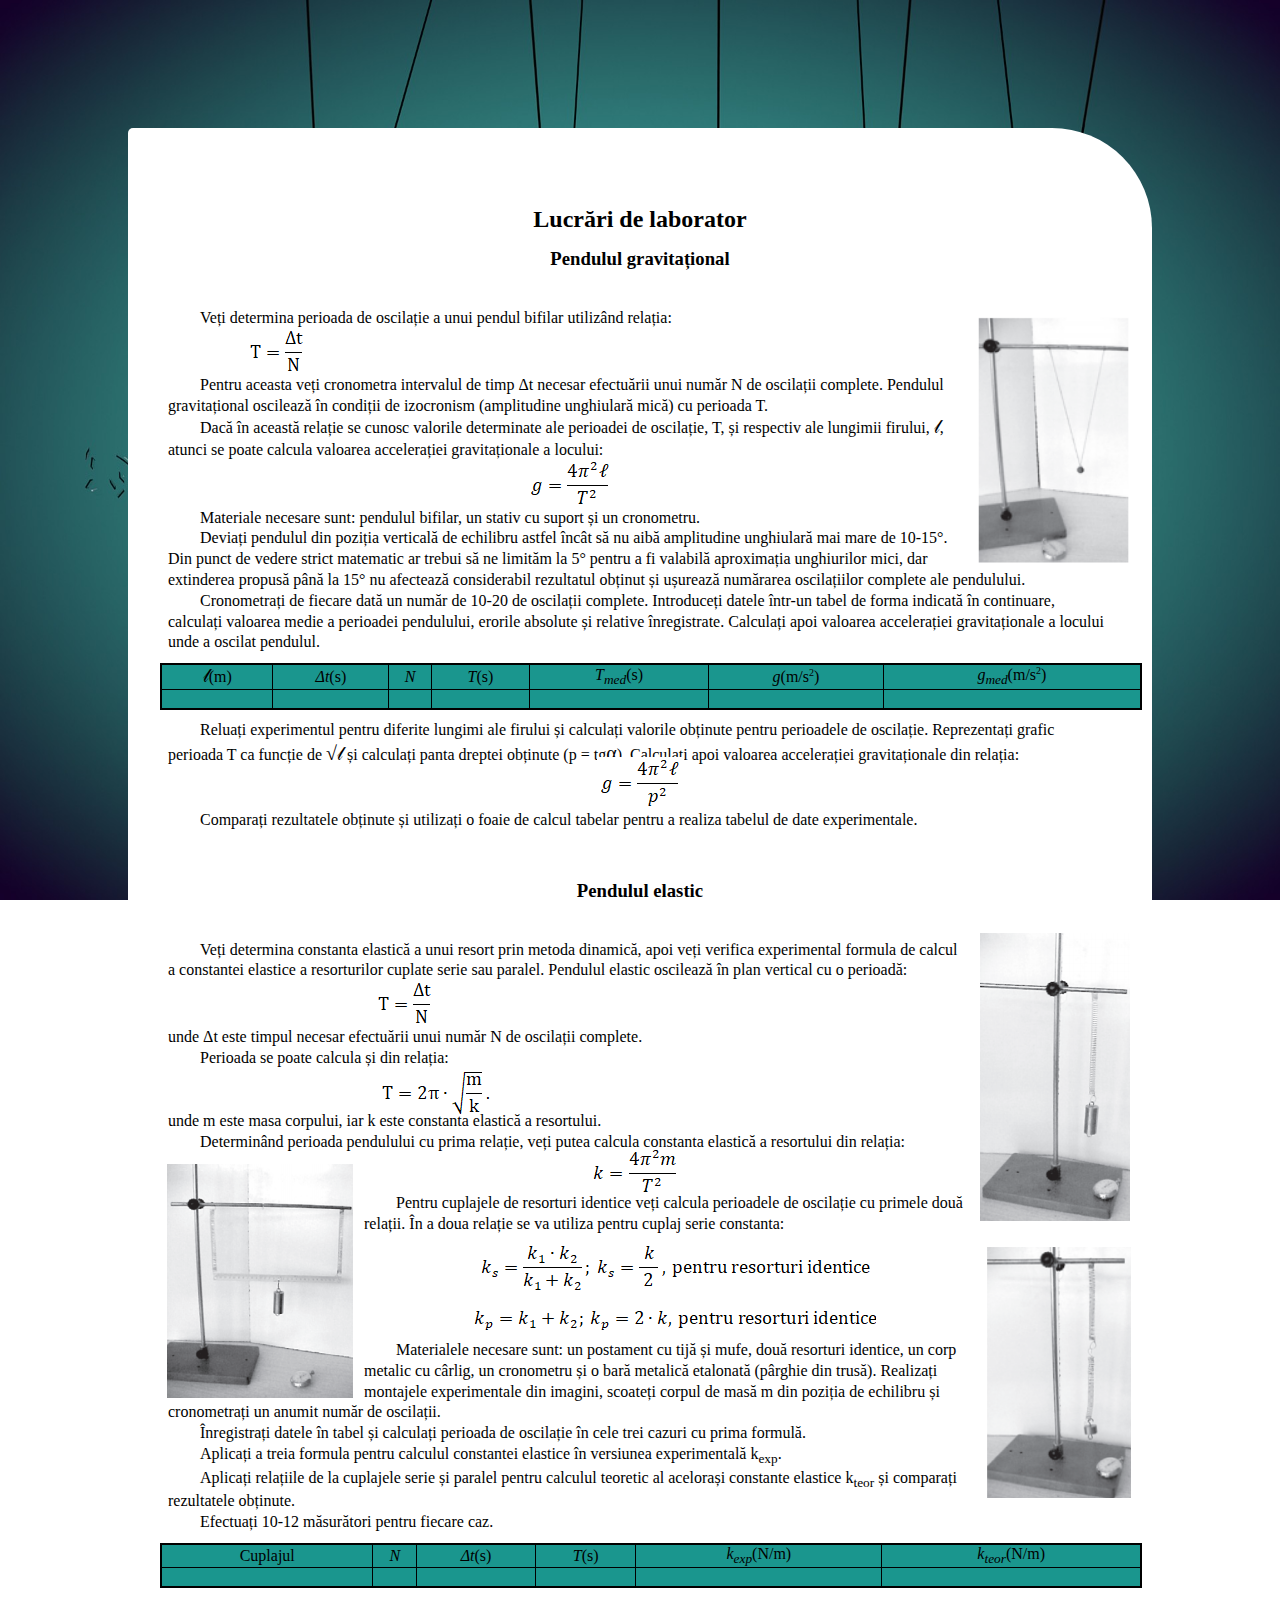
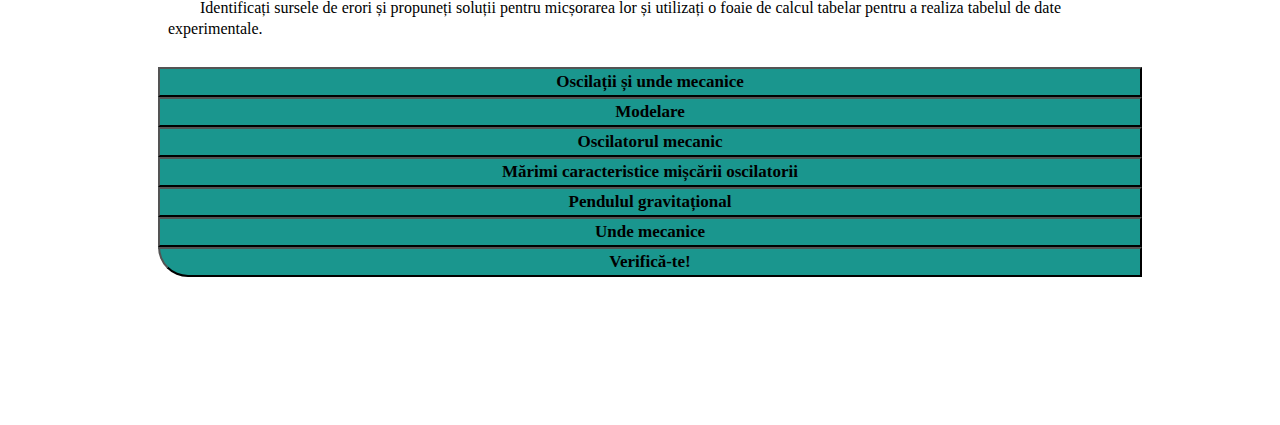
<file: pag5.html>
<!DOCTYPE html>
<html lang="ro">
	<head>
		<link rel="icon" href="imagini/battle-net-brands.svg">
		<title>Lucrări de laborator</title>
		<meta charset="utf-8">
		<link rel="stylesheet" type="text/css" href="page2.css">
		<script src="pendul.js"></script>
		<script src="pendul2.js"></script>
	</head>
	<body>
		<div class="content" id="rcorners">
			<br><h1 style="margin-bottom: -10px;">Lucrări de laborator</h1>
			<h3 align="center" style="margin-top: -15px;">Pendulul gravitațional</h3><br/><img src="imagini/montaj_experimental1.png" align="right" style="width: 16%; margin-top: 15px;">
			<p>&emsp;&emsp;Veți determina perioada de oscilație a unui pendul bifilar utilizând relația:</p>
			<img src="imagini/lucrare.png" style="margin-left: 10%; display: flex; margin-top: -10px; margin-bottom: -15px;"><p>&emsp;&emsp;Pentru aceasta veți cronometra intervalul de timp Δt necesar
			efectuării unui număr N de oscilații complete. Pendulul gravitațional oscilează în condiții de izocronism (amplitudine unghiulară mică) cu perioada T.<br/>&emsp;&emsp;Dacă în această
			relație se cunosc valorile determinate ale perioadei de oscilație, T, și respectiv ale lungimii firului, <span style="font-size: 18px;">𝓁</span>, atunci se poate calcula valoarea
			accelerației gravitaționale a locului:<br/><img src="imagini/acceleratia_gravitationala1.png" style="margin-left: auto; margin-right:auto; display: block;">&emsp;&emsp;Materiale necesare
			sunt: pendulul bifilar, un stativ cu suport și un cronometru.<br/>&emsp;&emsp;Deviați pendulul din poziția verticală de echilibru astfel încât să nu aibă amplitudine unghiulară mai
			mare de 10-15°. Din punct de vedere strict matematic ar trebui să ne limităm la 5° pentru a fi valabilă aproximația unghiurilor mici, dar extinderea propusă până la 15° nu afectează
			considerabil rezultatul obținut și ușurează numărarea oscilațiilor complete ale pendulului.<br/>&emsp;&emsp;Cronometrați de fiecare dată un număr de 10-20 de oscilații complete.
			Introduceți datele într-un tabel de forma indicată în continuare, calculați valoarea medie a perioadei pendulului, erorile absolute și relative înregistrate. Calculați apoi valoarea
			accelerației gravitaționale a locului unde a oscilat pendulul.</p>
			<table style="width: 99.8%">
			<tr>
				<td><span style="font-size: 18px;">𝓁</span>(m)</td>
				<td><i>Δt</i>(s)</td> 
				<td><i>N</i></td>
				<td><i>T</i>(s)</td>
				<td><i>T<sub>med</sub></i>(s)</td>
				<td><i>g</i>(m/s<sup>2</sup>)</td>
				<td><i>g<sub>med</sub></i>(m/s<sup>2</sup>)</td>
			</tr>
			<tr>
				<td> <i style="color: transparent;">.</i> </td>
				<td> <i style="color: transparent;">.</i> </td>
				<td> <i style="color: transparent;">.</i> </td>
				<td> <i style="color: transparent;">.</i> </td>
				<td> <i style="color: transparent;">.</i> </td>
				<td> <i style="color: transparent;">.</i> </td>
				<td> <i style="color: transparent;">.</i> </td>
			</tr>
			</table>
			<p>&emsp;&emsp;Reluați experimentul pentru diferite lungimi ale firului și calculați valorile obținute pentru perioadele de oscilație. Reprezentați grafic perioada T ca funcție de
			<span style="font-family: cambria math; font-size: 20px;">√</span><span style="font-size: 18px;">𝓁</span> și calculați panta dreptei obținute (p =
			tg<span style="font-family: cambria math; font-size: 20px;">α</span>). Calculați apoi valoarea
			accelerației gravitaționale din relația:</p>
			<img src="imagini/lucrare_g.png" style="margin-left: auto; margin-right: auto; display: block; margin-top: -20px; margin-bottom: -10px;"><p>&emsp;&emsp;Comparați rezultatele obținute și
			utilizați o foaie de calcul tabelar pentru a realiza tabelul de date experimentale.</p><br/><br/><br/>
			<h3 align="center" style="margin-top: -15px;">Pendulul elastic</h3><br/>
			<img src="imagini/lucrare_e.png" align="right" style="margin-left: 10px;">
			<p>&emsp;&emsp;Veți determina constanta elastică a unui resort prin metoda dinamică, apoi veți verifica experimental formula de calcul a constantei elastice a resorturilor cuplate
			serie sau paralel. Pendulul elastic oscilează în plan vertical cu o perioadă:</p>
			<img src="imagini/lucrare.png" style="margin-left: 23%; display: flex; margin-top: -10px; margin-bottom: -15px;">
			<p>unde Δt este timpul necesar efectuării unui număr N de oscilații complete.<br/>&emsp;&emsp;Perioada se poate calcula și din relația:</p>
			<img src="imagini/ec3.png" style="margin-left: 23.75%; display: flex; margin-top: -10px; margin-bottom: -15px;"><p>unde m este masa corpului, iar k este constanta elastică a resortului.<br/>
			&emsp;&emsp;Determinând perioada pendulului cu prima relație, veți putea calcula constanta elastică a resortului din relația:</p>
			<img src="imagini/lucrare_e1.png" align="left" style="margin-right: 10px; margin-left: 17px;">
			<img src="imagini/k.png" style="margin-left: 45%; display: flex; margin-top: -14px; margin-bottom: -15px;">
			<p>&emsp;&emsp;Pentru cuplajele de resorturi identice veți calcula perioadele de oscilație cu primele două relații. În a doua relație se va utiliza pentru cuplaj serie constanta:</p>
			<img src="imagini/lucrare_e2.png" align="right" style="margin-right: 0px; width: 15%;">
			<img src="imagini/ks_kp.png" style="margin-left: auto; margin-right: auto; display: block;">
			<p>&emsp;&emsp;Materialele necesare sunt: un postament cu tijă și mufe, două resorturi identice, un corp metalic cu cârlig, un cronometru și o bară metalică etalonată (pârghie din
			trusă). Realizați montajele experimentale din imagini, scoateți corpul de masă m din poziția de echilibru și cronometrați un anumit număr de oscilații.<br/>&emsp;&emsp;Înregistrați
			datele în tabel și calculați perioada de oscilație în cele trei cazuri cu prima formulă.<br/>&emsp;&emsp;Aplicați a treia formula pentru calculul constantei elastice în versiunea
			experimentală k<sub>exp</sub>.<br/>&emsp;&emsp;Aplicați relațiile de la cuplajele serie și paralel pentru calculul teoretic al acelorași constante elastice k<sub>teor</sub> și
			comparați rezultatele obținute.<br/>&emsp;&emsp;Efectuați 10-12 măsurători pentru fiecare caz.</p>
			<table style="width: 99.8%">
			<tr>
				<td>Cuplajul</td>
				<td><i>N</i></td>
				<td><i>Δt</i>(s)</td>
				<td><i>T</i>(s)</td>
				<td><i>k<sub>exp</sub></i>(N/m)</td>
				<td><i>k<sub>teor</sub></i>(N/m)</td>
			</tr>
			<tr>
				<td> <i style="color: transparent;">.</i> </td>
				<td> <i style="color: transparent;">.</i> </td>
				<td> <i style="color: transparent;">.</i> </td>
				<td> <i style="color: transparent;">.</i> </td>
				<td> <i style="color: transparent;">.</i> </td>
				<td> <i style="color: transparent;">.</i> </td>
			</tr>
			</table>
			<p>&emsp;&emsp;Identificați sursele de erori și propuneți soluții pentru micșorarea lor și utilizați o foaie de calcul tabelar pentru a realiza tabelul de date experimentale.</p>
			<br>
			<div>
                <button class="but" onclick="location.href='index.html'">Oscilații și unde mecanice</button>
                <button class="but" onclick="location.href='pendulul_elastic.html'">Modelare</a></button>
                <button class="but" onclick="location.href='pag1.html'">Oscilatorul mecanic</a></button>
                <button class="but" onclick="location.href='pag2.html'">Mărimi caracteristice mișcării oscilatorii</a></button>
                <button class="but" onclick="location.href='pag3.html'">Pendulul gravitațional</a></button>
                <button class="but" onclick="location.href='pag4.html'">Unde mecanice</a></button>
                <button class="but" style="border-radius: 0px 0px 0px 30px;" onclick="location.href='verificare.html'">Verifică-te!</a></button>
            </div>
            </div>
        </body>
</html>
</file>
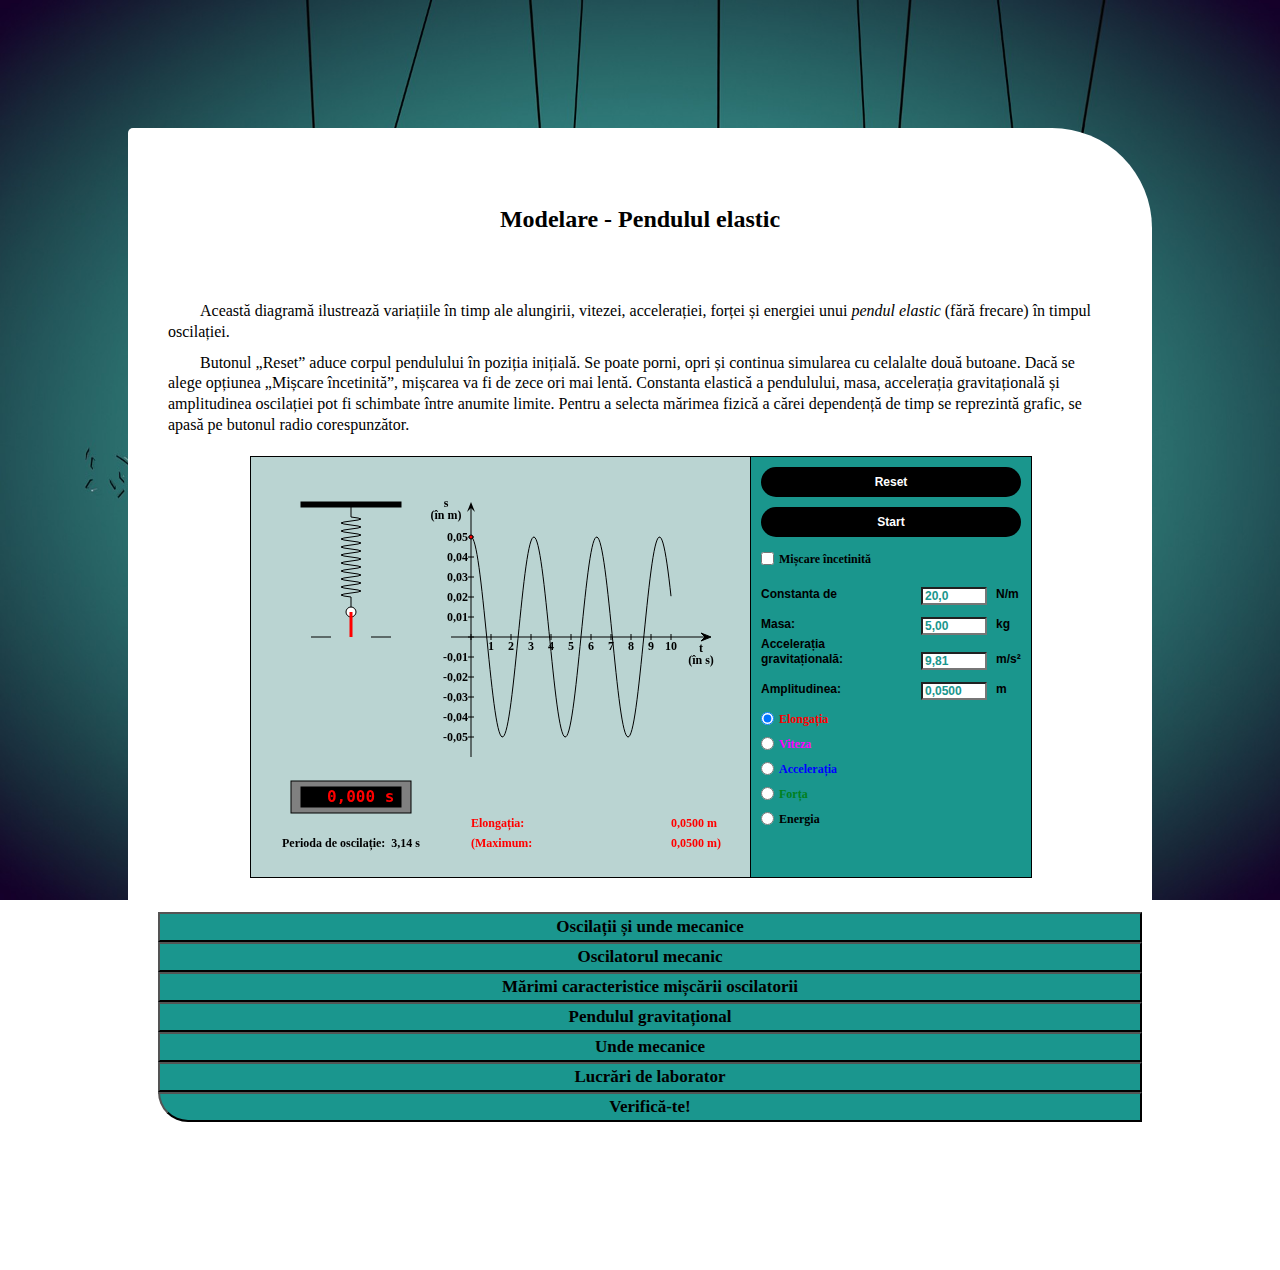
<file: pendulul_elastic.html>
<!DOCTYPE html>
<html lang="ro">
	<head>
		<link rel="icon" href="battle-net-brands.svg">
		<title>Modelare - Pendulul elastic</title>
		<meta charset="utf-8">
		<link rel="stylesheet" type="text/css" href="page2.css">
		<script src="pendul.js"></script>
		<script src="pendul2.js"></script>
	</head>

	<body>
		<div class="content" id="rcorners">
			<br><h1>Modelare - Pendulul elastic</h1>
			<br>
			<p>&emsp;&emsp;Această diagramă ilustrează variațiile în timp ale alungirii, vitezei, accelerației, forței și energiei unui 
			<em>pendul elastic</em> (fără frecare) în timpul oscilației.</p>
			<p>&emsp;&emsp;Butonul „Reset” aduce corpul pendulului în poziția inițială. Se poate porni, opri și continua simularea cu celalalte două butoane. 
			Dacă se alege opțiunea „Mișcare încetinită”, mișcarea va fi de zece ori mai lentă. Constanta elastică a pendulului, masa, accelerația 
			gravitațională și amplitudinea oscilației pot fi schimbate între anumite limite. Pentru a selecta mărimea fizică a cărei dependență de timp se 
			reprezintă grafic, se apasă pe butonul radio corespunzător.</p>
			<div id="total">
				<div id="canvas"><canvas id="cv" width=500 height=420>This browser doesn't support HTML5 canvas!</canvas></div>
				<div id="panel">
					<div style="top: 10px;"><button id="bu1" style="background-color: #000000; border-radius: 15px; color: white; border: none;"></button></div>
					<div style="top: 50px;"><button id="bu2" style="background-color: #000000; border-radius: 15px; color: white; border: none;"></button></div>
					<div style="top: 95px;"><input type="checkbox" id="cbSlow" name="cbSlow" value=""><label for="cbSlow" id="lbSlow"></label></div>
					<div style="top: 130px;"><span class="pos1" id="ipDa"></span><input type="text" id="ipDb"><span class="pos3" id="ipDc"></span></div>
					<div style="top: 160px;"><span class="pos1" id="ipMa"></span><input type="text" id="ipMb"><span class="pos3" id="ipMc"></span></div>
					<div style="top: 180px;"><span class="pos1" id="ipGx"></span></div>
					<div style="top: 195px;"><span class="pos1" id="ipGa"></span><input type="text" id="ipGb"><span class="pos3" id="ipGc"></span></div>
					<div style="top: 225px;"><span class="pos1" id="ipAa"></span><input type="text" id="ipAb"><span class="pos3" id="ipAc"></span></div>
					<div style="top: 255px;"><input type="radio" id="rbY" name="bg" value=""><label for="rbY" style="color: #ff0000;" id="lbY"></label></div>
					<div style="top: 280px;"><input type="radio" id="rbV" name="bg" value=""><label for="rbV" style="color: #ff00ff;" id="lbV"></label></div>
					<div style="top: 305px;"><input type="radio" id="rbA" name="bg" value=""><label for="rbA" style="color: #0000ff;" id="lbA"></label></div>
					<div style="top: 330px;"><input type="radio" id="rbF" name="bg" value=""><label for="rbF" style="color: #008020;" id="lbF"></label></div>
					<div style="top: 355px;"><input type="radio" id="rbE" name="bg" value=""><label for="rbE" style="color: #000000;" id="lbE"></label></div>
					<div style="top: 390px;"><span class="pos1"></span></div>
				</div>
			</div><br><br>
			<div>
				<button class="but" onclick="location.href='index.html'">Oscilații și unde mecanice</button>
				<button class="but" onclick="location.href='pag1.html'">Oscilatorul mecanic</a></button>
				<button class="but" onclick="location.href='pag2.html'">Mărimi caracteristice mișcării oscilatorii</a></button>
				<button class="but" onclick="location.href='pag3.html'">Pendulul gravitațional</a></button>
				<button class="but" onclick="location.href='pag4.html'">Unde mecanice</a></button>
				<button class="but" onclick="location.href='pag5.html'">Lucrări de laborator</a></button>
				<button class="but" style="border-radius: 0px 0px 0px 30px;" onclick="location.href='verificare.html'">Verifică-te!</a></button>
		</div>
	</body>
</html>
</file>
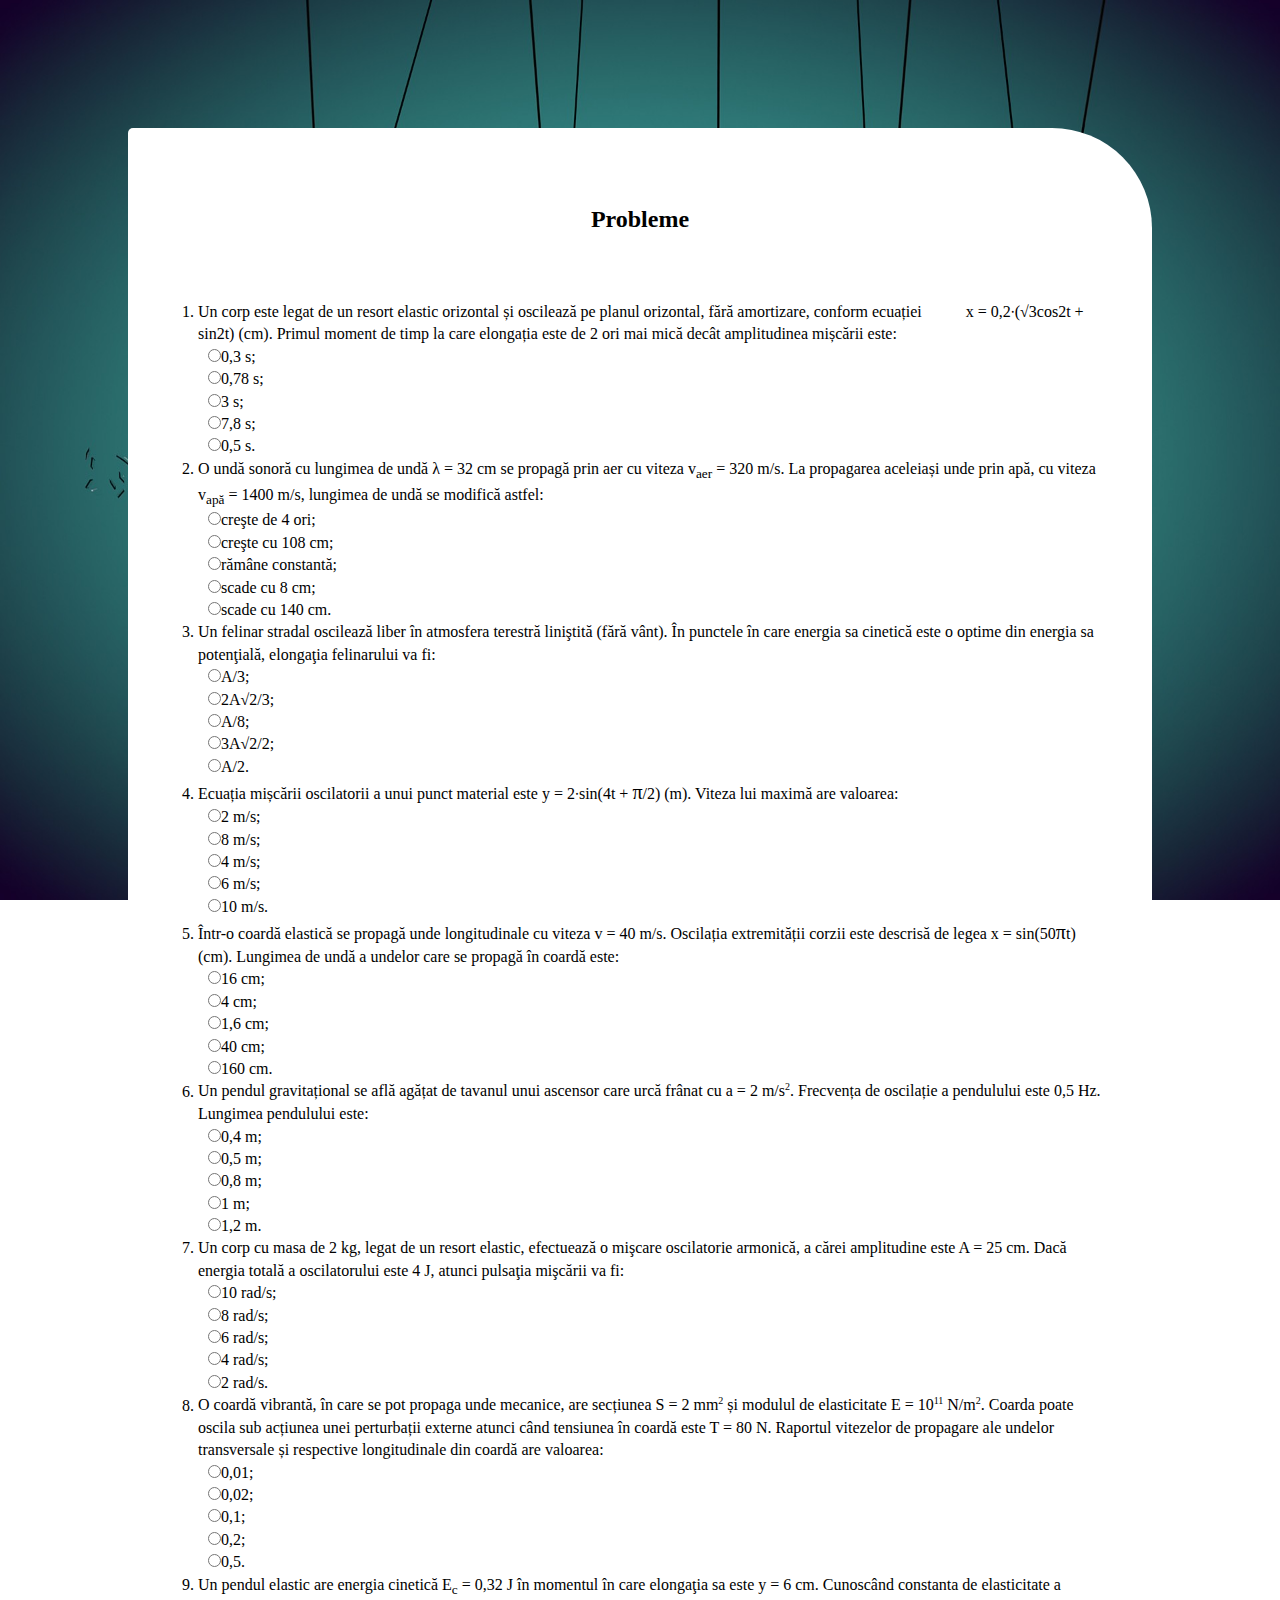
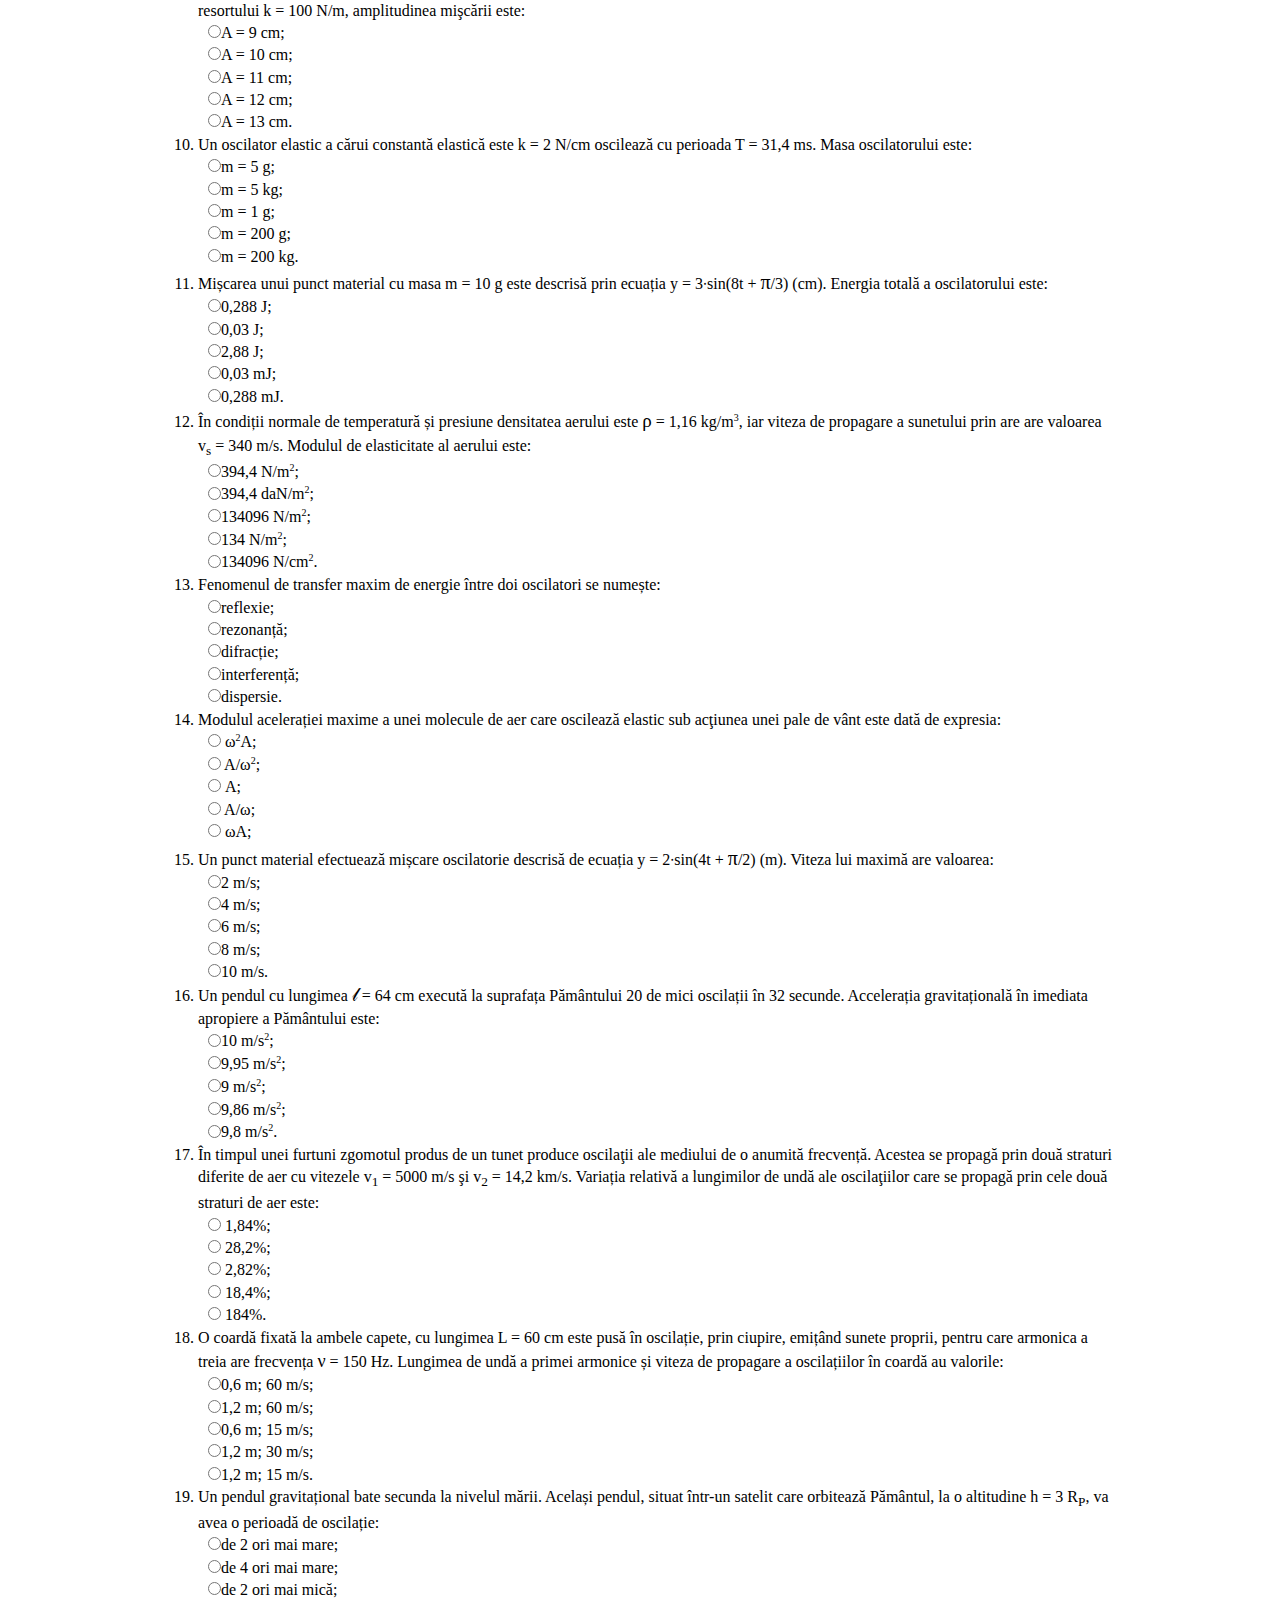
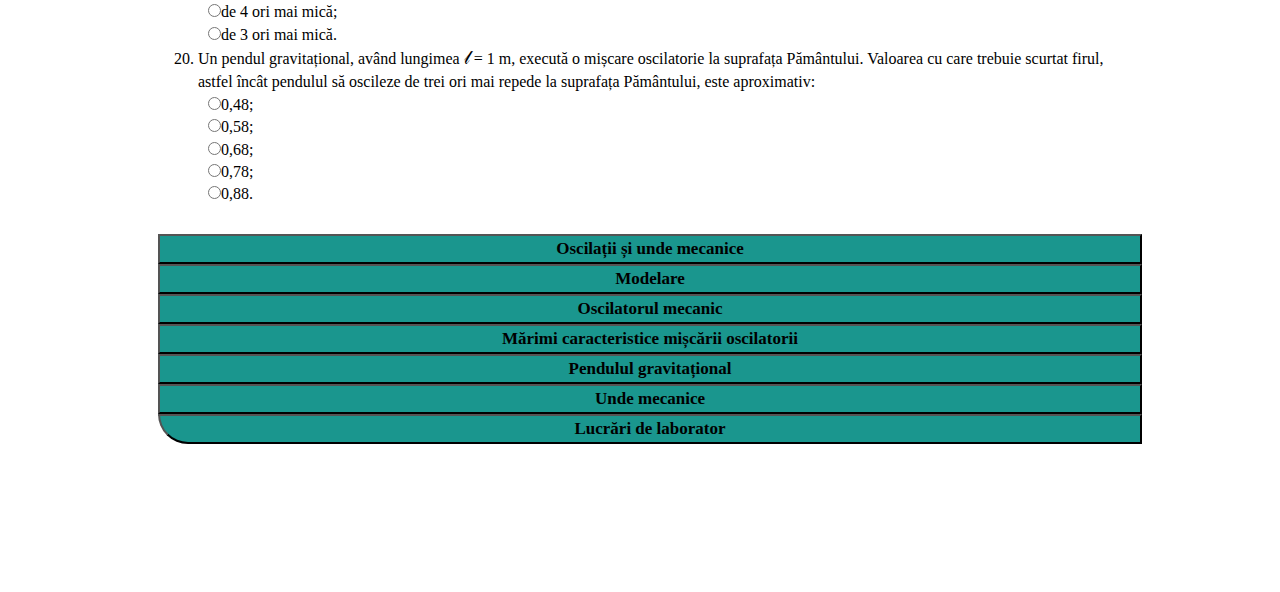
<file: verificare.html>
<!DOCTYPE html>
<html lang="ro">
	<head>
		<link rel="icon" href="imagini/battle-net-brands.svg">
		<title>Probleme</title>
		<meta charset="utf-8">
		<link rel="stylesheet" type="text/css" href="page2.css">
		<script src="pendul.js"></script>
		<script src="pendul2.js"></script>
	</head>
	<body>
		<div class="content" id="rcorners">
			<br><h1>Probleme</h1><br>
			<ol>
			<li>	Un corp este legat de un resort elastic orizontal și oscilează pe planul orizontal, fără amortizare, conform ecuației &ensp;&emsp;&emsp;x = 0,2∙(√3cos2t + sin2t) (cm).
			Primul moment de timp la care elongația este de 2 ori mai mică decât amplitudinea mișcării este:<br>
				<input type="radio" name="rad1" onclick=p(0)>0,3 s;<br>
				<input type="radio" name="rad1" onclick=p(1)>0,78 s;<br>
				<input type="radio" name="rad1" onclick=p(0)>3 s;<br>
				<input type="radio" name="rad1" onclick=p(0)>7,8 s;<br>
				<input type="radio" name="rad1" onclick=p(0)>0,5 s.
			</li>
			<li> O undă sonoră cu lungimea de undă λ = 32 cm se propagă prin aer cu viteza v<sub>aer</sub> = 320 m/s. La propagarea aceleiași unde prin apă, cu viteza v<sub>apă</sub>
			= 1400 m/s, lungimea de undă se modifică astfel:<br>
				<input type="radio" name="rad2" onclick=p(0)>creşte de 4 ori;<br>
				<input type="radio" name="rad2" onclick=p(1)>creşte cu 108 cm;<br>
				<input type="radio" name="rad2" onclick=p(0)>rămâne constantă;<br>
				<input type="radio" name="rad2" onclick=p(0)>scade cu 8 cm;<br>
				<input type="radio" name="rad2" onclick=p(0)>scade cu 140 cm.<br>
			</li>
			<li> Un felinar stradal oscilează liber ȋn atmosfera terestră liniştită (fără vânt). În punctele ȋn care energia sa cinetică este o optime din energia sa potenţială, 
			elongaţia felinarului va fi:<br>
				<input type="radio" name="rad3" onclick=p(0)>A/3;<br>
				<input type="radio" name="rad3" onclick=p(1)>2A√2/3;<br>
				<input type="radio" name="rad3" onclick=p(0)>A/8;<br>
				<input type="radio" name="rad3" onclick=p(0)>3A√2/2;<br>
				<input type="radio" name="rad3" onclick=p(0)>A/2.
			</li>
			<li> Ecuația mișcării oscilatorii a unui punct material este y = 2∙sin(4t + <span style="font-family: cambria math; font-size: 20px;">π</span>/2) (m). Viteza lui maximă are
			valoarea:<br>
			<input type="radio" name="rad4" onclick=p(0)>2 m/s;<br>
			<input type="radio" name="rad4" onclick=p(1)>8 m/s;<br>
			<input type="radio" name="rad4" onclick=p(0)>4 m/s;<br>
			<input type="radio" name="rad4" onclick=p(0)>6 m/s;<br>
			<input type="radio" name="rad4" onclick=p(0)>10 m/s.
			</li>
			<li> Într-o coardă elastică se propagă unde longitudinale cu viteza v = 40 m/s. Oscilația extremității corzii este descrisă de legea x = sin(50<span style="font-family: cambria math; font-size: 20px;">π</span>t) (cm). Lungimea de undă a
			undelor care se propagă în coardă este:<br>
				<input type="radio" name="rad5" onclick=p(0)>16 cm;<br>
				<input type="radio" name="rad5" onclick=p(0)>4 cm;<br>
				<input type="radio" name="rad5" onclick=p(0)>1,6 cm;<br>
				<input type="radio" name="rad5" onclick=p(0)>40 cm;<br>
				<input type="radio" name="rad5" onclick=p(1)>160 cm.
			</li>
			<li> Un pendul gravitațional se află agățat de tavanul unui ascensor care urcă frânat cu a = 2 m/s<sup>2</sup>. Frecvența de oscilație a pendulului este 0,5 Hz. Lungimea
			pendulului este:<br>
				<input type="radio" name="rad6" onclick=p(1)>0,4 m;<br>
				<input type="radio" name="rad6" onclick=p(0)>0,5 m;<br>
				<input type="radio" name="rad6" onclick=p(0)>0,8 m;<br>
				<input type="radio" name="rad6" onclick=p(0)>1 m;<br>
				<input type="radio" name="rad6" onclick=p(0)>1,2 m.
			</li>
			<li> Un corp cu masa de 2 kg, legat de un resort elastic, efectuează o mişcare oscilatorie armonică, a cărei amplitudine este A = 25 cm. Dacă energia totală a oscilatorului
			este 4 J, atunci pulsaţia mişcării va fi:<br>
				<input type="radio" name="rad7" onclick=p(0)>10 rad/s;<br>
				<input type="radio" name="rad7" onclick=p(1)>8 rad/s;<br>
				<input type="radio" name="rad7" onclick=p(0)>6 rad/s;<br>
				<input type="radio" name="rad7" onclick=p(0)>4 rad/s;<br>
				<input type="radio" name="rad7" onclick=p(0)>2 rad/s.
			</li>
			<li> O coardă vibrantă, în care se pot propaga unde mecanice, are secțiunea S = 2 mm<sup>2</sup> și modulul de elasticitate E = 10<sup>11</sup> N/m<sup>2</sup>. Coarda poate
			oscila sub acțiunea unei perturbații externe atunci când tensiunea în coardă este T = 80 N. Raportul vitezelor de propagare ale undelor transversale și respective
			longitudinale din coardă are valoarea:<br>
				<input type="radio" name="rad8" onclick=p(0)>0,01;<br>
				<input type="radio" name="rad8" onclick=p(1)>0,02;<br>
				<input type="radio" name="rad8" onclick=p(0)>0,1;<br>
				<input type="radio" name="rad8" onclick=p(0)>0,2;<br>
				<input type="radio" name="rad8" onclick=p(0)>0,5.
			</li>
			<li> Un pendul elastic are energia cinetică E<sub>c</sub> = 0,32 J în momentul în care elongaţia sa este y = 6 cm. Cunoscând constanta de elasticitate a resortului k = 100 N/m,
			amplitudinea mişcării este:<br>
				<input type="radio" name="rad9" onclick=p(0)>A = 9 cm;<br>
				<input type="radio" name="rad9" onclick=p(1)>A = 10 cm;<br>
				<input type="radio" name="rad9" onclick=p(0)>A = 11 cm;<br>
				<input type="radio" name="rad9" onclick=p(0)>A = 12 cm;<br>
				<input type="radio" name="rad9" onclick=p(0)>A = 13 cm.
			</li>
			<li> Un oscilator elastic a cărui constantă elastică este k = 2 N/cm oscilează cu perioada T = 31,4 ms. Masa oscilatorului este:<br>
				<input type="radio" name="rad10" onclick=p(1)>m = 5 g;<br>
				<input type="radio" name="rad10" onclick=p(0)>m = 5 kg;<br>
				<input type="radio" name="rad10" onclick=p(0)>m = 1 g;<br>
				<input type="radio" name="rad10" onclick=p(0)>m = 200 g;<br>
				<input type="radio" name="rad10" onclick=p(0)>m = 200 kg.
			</li>
			<li>  Mișcarea unui punct material cu masa m = 10 g este descrisă prin ecuația y = 3∙sin(8t + <span style="font-family: cambria math; font-size: 20px;">π</span>/3) (cm).
			Energia totală a oscilatorului este:<br>
				<input type="radio" name="rad11" onclick=p(0)>0,288 J;<br>
				<input type="radio" name="rad11" onclick=p(0)>0,03 J;<br>
				<input type="radio" name="rad11" onclick=p(0)>2,88 J;<br>
				<input type="radio" name="rad11" onclick=p(0)>0,03 mJ;<br>
				<input type="radio" name="rad11" onclick=p(1)>0,288 mJ.
			</li>
			<li> În condiții normale de temperatură și presiune densitatea aerului este <span style="font-family: cambria math; font-size: 19px;">ρ</span> = 1,16 kg/m<sup>3</sup>, iar
			viteza de propagare a sunetului prin are are valoarea v<sub>s</sub> = 340 m/s. Modulul de elasticitate al aerului este:<br>
				<input type="radio" name="rad12" onclick=p(0)>394,4 N/m<sup>2</sup>;<br>
				<input type="radio" name="rad12" onclick=p(0)>394,4 daN/m<sup>2</sup>;<br>
				<input type="radio" name="rad12" onclick=p(1)>134096 N/m<sup>2</sup>;<br>
				<input type="radio" name="rad12" onclick=p(0)>134 N/m<sup>2</sup>;<br>
				<input type="radio" name="rad12" onclick=p(0)>134096 N/cm<sup>2</sup>.
			</li>
			<li>  Fenomenul de transfer maxim de energie între doi oscilatori se numește:<br>
				<input type="radio" name="rad13" onclick=p(0)>reflexie;<br>
				<input type="radio" name="rad13" onclick=p(1)>rezonanță;<br>
				<input type="radio" name="rad13" onclick=p(0)>difracție;<br>
				<input type="radio" name="rad13" onclick=p(0)>interferență;<br>
				<input type="radio" name="rad13" onclick=p(0)>dispersie.
			</li>
			<li> Modulul acelerației maxime a unei molecule de aer care oscilează elastic sub acţiunea unei pale de vânt este dată de expresia:<br>
				<input type="radio" name="rad14" onclick=p(1)> ω<sup>2</sup>A;<br>
				<input type="radio" name="rad14" onclick=p(0)> A/ω<sup>2</sup>;<br>
				<input type="radio" name="rad14" onclick=p(0)> A;<br>
				<input type="radio" name="rad14" onclick=p(0)> A/ω;<br>
				<input type="radio" name="rad14" onclick=p(0)> ωA;
			</li>
			<li> Un punct material efectuează mișcare oscilatorie descrisă de ecuația y = 2∙sin(4t + <span style="font-family: cambria math; font-size: 20px;">π</span>/2) (m). Viteza lui
			maximă are valoarea:<br>
				<input type="radio" name="rad15" onclick=p(0)>2 m/s;<br>
				<input type="radio" name="rad15" onclick=p(0)>4 m/s;<br>
				<input type="radio" name="rad15" onclick=p(0)>6 m/s;<br>
				<input type="radio" name="rad15" onclick=p(1)>8 m/s;<br>
				<input type="radio" name="rad15" onclick=p(0)>10 m/s.
			</li>
			<li> Un pendul cu lungimea <span style="font-size: 17.5px;">𝓁</span> = 64 cm execută la suprafața Pământului 20 de mici oscilații în 32 secunde. Accelerația gravitațională în imediata apropiere a Pământului este:<br>
				<input type="radio" name="rad16" onclick=p(0)>10 m/s<sup>2</sup>;<br>
				<input type="radio" name="rad16" onclick=p(0)>9,95 m/s<sup>2</sup>;<br>
				<input type="radio" name="rad16" onclick=p(0)>9 m/s<sup>2</sup>;<br>
				<input type="radio" name="rad16" onclick=p(1)>9,86 m/s<sup>2</sup>;<br>
				<input type="radio" name="rad16" onclick=p(0)>9,8 m/s<sup>2</sup>.
			</li>
			<li> În timpul unei furtuni zgomotul produs de un tunet produce oscilaţii ale mediului de o anumită frecvență. Acestea se propagă prin două straturi diferite de aer cu vitezele
			v<sub>1</sub> = 5000 m/s şi v<sub>2</sub> = 14,2 km/s. Variația relativă a lungimilor de undă ale oscilaţiilor care se propagă prin cele două straturi de aer este:<br>
				<input type="radio" name="rad17" onclick=p(0)> 1,84%;<br>
				<input type="radio" name="rad17" onclick=p(0)> 28,2%;<br>
				<input type="radio" name="rad17" onclick=p(0)> 2,82%;<br>
				<input type="radio" name="rad17" onclick=p(0)> 18,4%;<br>
				<input type="radio" name="rad17" onclick=p(1)> 184%.
			</li>
			<li> O coardă fixată la ambele capete, cu lungimea L = 60 cm este pusă în oscilație, prin ciupire, emițând sunete proprii, pentru care armonica a treia are frecvența
			<span style="font-family: cambria math; font-size: 18px;">ν</span> = 150 Hz. Lungimea de undă a primei armonice și viteza de propagare a oscilațiilor în coardă au valorile:<br>
				<input type="radio" name="rad18" onclick=p(0)>0,6 m; 60 m/s;<br>
				<input type="radio" name="rad18" onclick=p(1)>1,2 m; 60 m/s;<br>
				<input type="radio" name="rad18" onclick=p(0)>0,6 m; 15 m/s;<br>
				<input type="radio" name="rad18" onclick=p(0)>1,2 m; 30 m/s;<br>
				<input type="radio" name="rad18" onclick=p(0)>1,2 m; 15 m/s.
			</li>
			<li> Un pendul gravitațional bate secunda la nivelul mării. Același pendul, situat într-un satelit care orbitează Pământul, la o altitudine h = 3 R<sub>P</sub>, va avea o
			perioadă de oscilație:<br>
				<input type="radio" name="rad19" onclick=p(0)>de 2 ori mai mare;<br>
				<input type="radio" name="rad19" onclick=p(1)>de 4 ori mai mare;<br>
				<input type="radio" name="rad19" onclick=p(0)>de 2 ori mai mică;<br>
				<input type="radio" name="rad19" onclick=p(0)>de 4 ori mai mică;<br>
				<input type="radio" name="rad19" onclick=p(0)>de 3 ori mai mică.
			</li>
			<li> Un pendul gravitațional, având lungimea <span style="font-size: 18px;">𝓁</span> = 1 m, execută o mișcare oscilatorie la suprafața Pământului. Valoarea cu care trebuie
			scurtat firul, astfel încât pendulul să oscileze de trei ori mai repede la suprafața Pământului, este aproximativ:<br>
				<input type="radio" name="rad20" onclick=p(0)>0,48;<br>
				<input type="radio" name="rad20" onclick=p(0)>0,58;<br>
				<input type="radio" name="rad20" onclick=p(0)>0,68;<br>
				<input type="radio" name="rad20" onclick=p(0)>0,78;<br>
				<input type="radio" name="rad20" onclick=p(1)>0,88.
			</li>
			</ol><br>
			<div>
                <button class="but" onclick="location.href='index.html'">Oscilații și unde mecanice</button>
                <button class="but" onclick="location.href='pendulul_elastic.html'">Modelare</a></button>
                <button class="but" onclick="location.href='pag1.html'">Oscilatorul mecanic</a></button>
                <button class="but" onclick="location.href='pag2.html'">Mărimi caracteristice mișcării oscilatorii</a></button>
                <button class="but" onclick="location.href='pag3.html'">Pendulul gravitațional</a></button>
                <button class="but" onclick="location.href='pag4.html'">Unde mecanice</a></button>
                <button class="but" style="border-radius: 0px 0px 0px 30px;" onclick="location.href='pag5.html'">Lucrări de laborator</a></button>
            </div>
		</div>
	</body>
</html>
</file>
<file: page_index.css>
* {
  margin: 0;
  padding: 0;
}

body {
  background-image: url('imagini/background.jpg');
  background-repeat: no-repeat;
  display: block;
  background-attachment: fixed;
  background-size: 100% 100%;
  font-family: Verdana;
  font-weight: normal;
}

.main-section {
  height: 40vh;
  display: flex;
  align-items: center;
  justify-content: center;
}

.content {
  height: 22vh;
  display: flex;
  align-items: center;
  justify-content: center;
}

a {                    
  color: black;
  text-decoration: none;
  text-align: center;
  cursor: pointer;
}

a:hover {                                   
  color: white;
  text-decoration: none;
}

.verif {
  margin-top: 2%;
  margin-left: auto;
  margin-right: auto;
  display: block;
  padding: 10px;
  font-family: verdana;
  font-size: 1.07vw;
  border-radius: 20px;
  background-color: rgba(255, 255, 255, 0.5 );
  box-shadow: 7px 7px 10px rgba(0, 0, 0, 0.5);
  border: 1px solid #3ea69f;
}

.verif:hover {
  background-color: #000000;
  border: 1px solid #000000;
  color: white;
}

button { 
  padding: 5px;
  text-decoration: none;
  text-align: center;
  cursor: pointer;
  position: relative;
  display: inline-block;
  height: 50px;
  border: none;
  font-weight: bold;
  font-family: verdana;
}

.button1 {
  font-size: 1.3vw;
  color: black; 
  border: 2px solid #206b66;
  background-color: rgba(255, 255, 255, 0.3 );
  border-radius: 22px;
  box-shadow: 7px 7px 10px rgba(0, 0, 0, 0.5);
}

.button1:hover {
  background-color: #3ea69f;
  border: 2px solid #3ea69f;
  color: white;
}

.btn {
  height: 20vh;
  width: 11vw;
  background: none;
  border-radius: 10vh;
  color: black;
  font-size: 1vw;
}

.button2 {
  margin-right: 3.8vw;
  margin-left: 5.7vw;
}

.button2:hover {
  background-color: #3ea69f;
  border: 2px solid #3ea69f;
  color: white;
}

.button3 {
  margin-top: 2vh;
  margin-left: 4.2vw;
}

.button3:hover {
  background-color: #3ea69f;
  border: none;
  color: white;
}

.button4 {
  margin-top: 2.2vh;
  margin-left: 1.5vw;
}

.button4:hover {
  background-color: #3ea69f;
  border: none;
  color: white;
}

.button5 {
  margin-top: 2.2vh;
  margin-left: 1.4vw;
}

.button5:hover {
  background-color: #3ea69f;
  color: white;
}

.button6 {
  margin-top: 2.5vh;
  margin-left: 1.7vw;
}

.button6:hover {
  background-color: #3ea69f;
  color: white;
}
</file>
<file: page2.css>
* {
  margin: 0;
  padding: 0;
}

body {                                   
  background-image: url('imagini/background.jpg');
  background-repeat: no-repeat;
  background-attachment: fixed;
  background-size: 100% 100%;
  font-family: Verdana;
  font-size: 16px;
  font-weight: normal;
}

.title {
  margin-top: 30px;
  margin-bottom: 35px;
}

.exemple {
  color: blue;
}
  
h1, h2, h3, h4, p, ol, ul, dl {
  margin: 10px 20px 10px 20px;
}
  
li {
  margin-left: 30px;
}

dt {
  margin-bottom: 8px;
  font-size: 18px;
  font-weight: bold;
}

dd {
  margin-bottom: 25px;
}

h1 {
  padding: 30px;
  text-align: center;
  font-size: 24px;
  font-weight: bold;
}

p {                      
  line-height: 1.3;
}

ul, ol {                                     
  line-height: 1.4;
}
  
em.Begriff {                          
  font-style: normal;
  color: blue;
}
  
hr.Trennlinie {                        
  margin: 20px auto 20px auto;
  width: 40%;
  border-bottom: solid thin blue;
}

a:link {                    
  color: black;
  text-decoration: none;
  font-family: verdana;
  font-size: 17px;
}
  
a:visited {                            
  color: black;
  text-decoration: none;
  font-family: verdana;
  font-size: 17px;
}

a:hover {                                   
  color: #ffffff;
  text-decoration: none;
  font-family: verdana;
  font-size: 17px;
}
  
span.nobr {
  white-space: nowrap;
}

span.Formel {
  background-color: #00e0ff;
  border: 4px solid #000000;
  padding: 8px;
  text-align: center;
  font-size: 20px;
}

p.Formel {
  font-family: monospace;
  font-size: 14px;
  font-weight: normal;
}

div.Def {
  margin-left: auto;
  margin-right: auto;
  padding: 10px;
  background-color: #80ffa0;
  border: 8px double #000000;
  font-size: 18px;
}

div.Satz {
  margin-left: auto;
  margin-right: auto;
  padding: 10px;
  background-color: #ff80a0;
  border: 8px double #000000;
  font-size: 18px;   
}

div#Index {
  width: 170px; 
  margin: 20px auto 20px auto;
  border: 5px double #000000;
  background-color: silver;
}
  
div#Index1 {
  padding: 12px;
  border: 1px solid #000000;
  text-align: center;
}
  
div#Index2 {
  padding: 8px;
  border: 1px solid #000000;
  text-align: center;
  font-size: 16px;
  font-weight: bold;
  color: #0000ff;
}

p.Ende {                                
  font-size: 10pt;                           
}
   
div#total {
  position: relative;
  margin-top: 20px;
  margin-left: auto; margin-right: auto;
}

div#canvas {
  position: absolute;
  border: 1px solid #000000;
}
 
div#panel, div#panel1, div#panel2 {
  position: absolute;
  background-color: #1a968d;
  border: 1px solid #000000;
  font-size: 12px;
  font-weight: bold;
}
  
div#panel div , div#panel1 div, div#panel2 div {
  position: absolute;
}
  
div#panel span, div#panel1 span, div#panel2 span {
  position: absolute;
  white-space: nowrap;
  font-family: sans-serif;
  font-size: 12px;
}
  
button {
  height: 30px;
  border-radius: 0px;
  margin-left: 10px;
  font-family: sans-serif;
  font-size: 12px;
  font-weight: bold;
}

input[type="checkbox"] {
  margin-left: 10px;
  border-radius: 0px;
}

input[type="radio"] {
  margin-left: 10px;
}
  
label {
  margin-left: 5px;
  vertical-align: 2px;
}

input[type="text"] {
  position: absolute;
  padding-left: 2px;
  height: 14px;
  border-radius: 0px;
  font-family: sans-serif;
  font-size: 12px;
  font-weight: bold;
}

select {
  position: absolute;
  top: -2px;
  left: 10px;
  height: 20px;
  border-radius: 0px;
  font-family: sans-serif;
  font-size: 12px;
  font-weight: bold;
}

input[type="range"] {
  position: absolute;
  left: 10px;
}

textarea {
  position: absolute;
  padding: 3px;
  left: 10px;
  border-radius: 0px;
  font-family: sans-serif;
  font-size: 12px;
  font-weight: bold;
}
 
div#total { 
  width: 780px; 
  height: 420px;
}

div#canvas { 
  width: 500px; 
  height: 420px; 
}

div#panel { 
  left: 500px; 
  width: 280px; 
  height: 420px; 
}
 
input[type="text"] {
  left: 170px; 
  width: 60px; 
}

button {
  left: 10px; 
  width: 260px;
}

.pos1 { 
  left: 10px; 
}

.pos3 { 
  left: 245px; 
}

.content {
  margin-left: 10%;
  margin-right: 10%;
  margin-top: 10%;
  margin-bottom: 10%;
  background-color: white;
}

#rcorners {
  border-radius: 5px 100px;
  padding: 20px;
}

#corners {
  border-radius: 10px;
}

/* ::-webkit-scrollbar {
  width: 18px;
  background: black;
}

::-webkit-scrollbar-track {
  box-shadow: inset 3px 3px 5px grey; 
  border-radius: 10px;
  background: white;
}

::-webkit-scrollbar-thumb {
  background: #0a4e57;
  border-radius: 8px;
}

::-webkit-scrollbar-thumb:hover {
  background: #1a968e;
} */

.center {
  display: block;
  margin-left: auto;
  margin-right: auto;
  width: 30%;
}

.image-size {
  width: 80%;
}

.but {
  font-family: verdana;
  font-size: 17px;
  background: #1a968e;
  width: 100%;
}

.but:hover {
  cursor: pointer;
  background: #0a4e57;
  color: #ffffff;
  text-decoration: none;
}

sup {
  font-size: 10px;
}

input{
  color: rgb(26, 150, 141);
}

table, th, td {
  border: 1px solid black;
  background: #1a968e;
  text-align: center;
  margin-left: 12px;
  border-collapse: collapse;
}

table {
  border: 2px solid black;
}

.image-at-right {
  display: flex;
  justify-content: center;
  align-items: center;
}

.margin-left-cambria {
  margin-left: 100px;
  font-family: Cambria, Cochin, Georgia, Times, 'Times New Roman', serif;
  font-size: 20px;
}

.center-text {
  display: block;
  margin: 0 auto;
}

/*responsive tested successfully for page2*/
</file>
